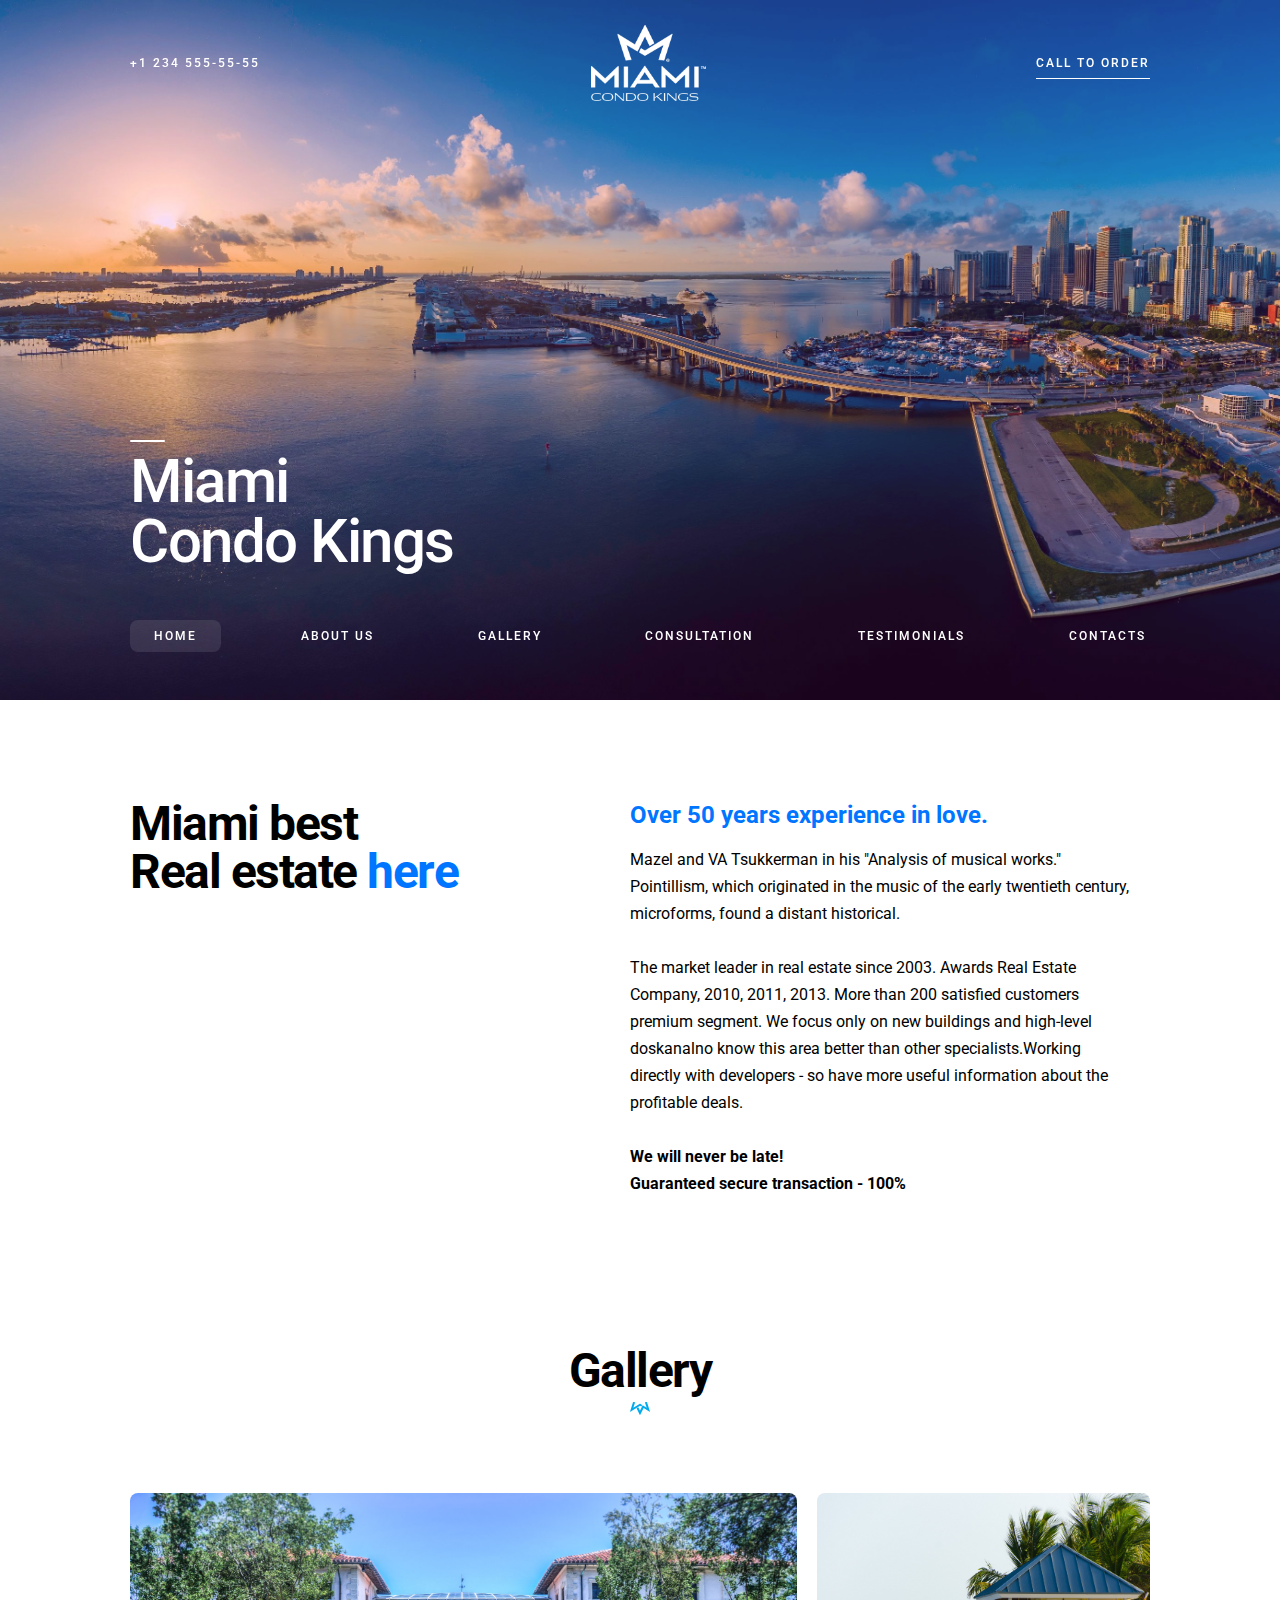
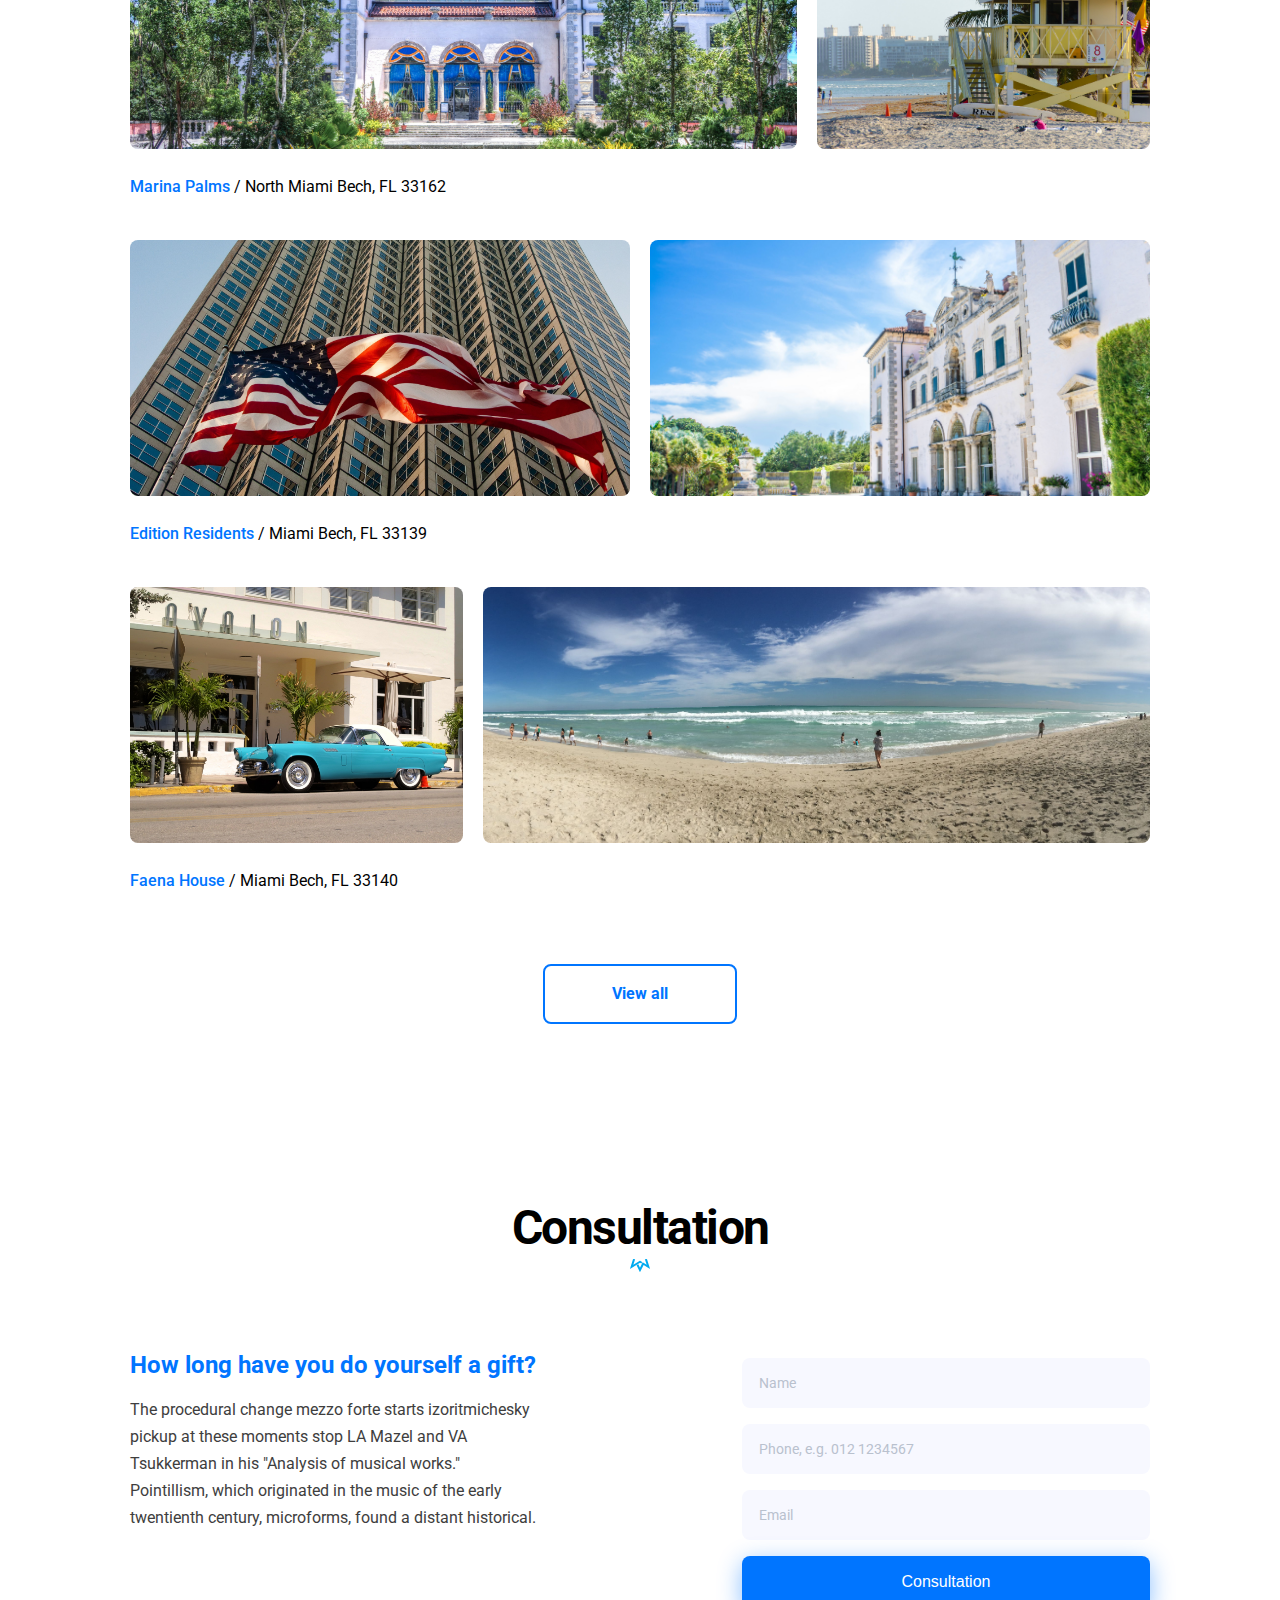
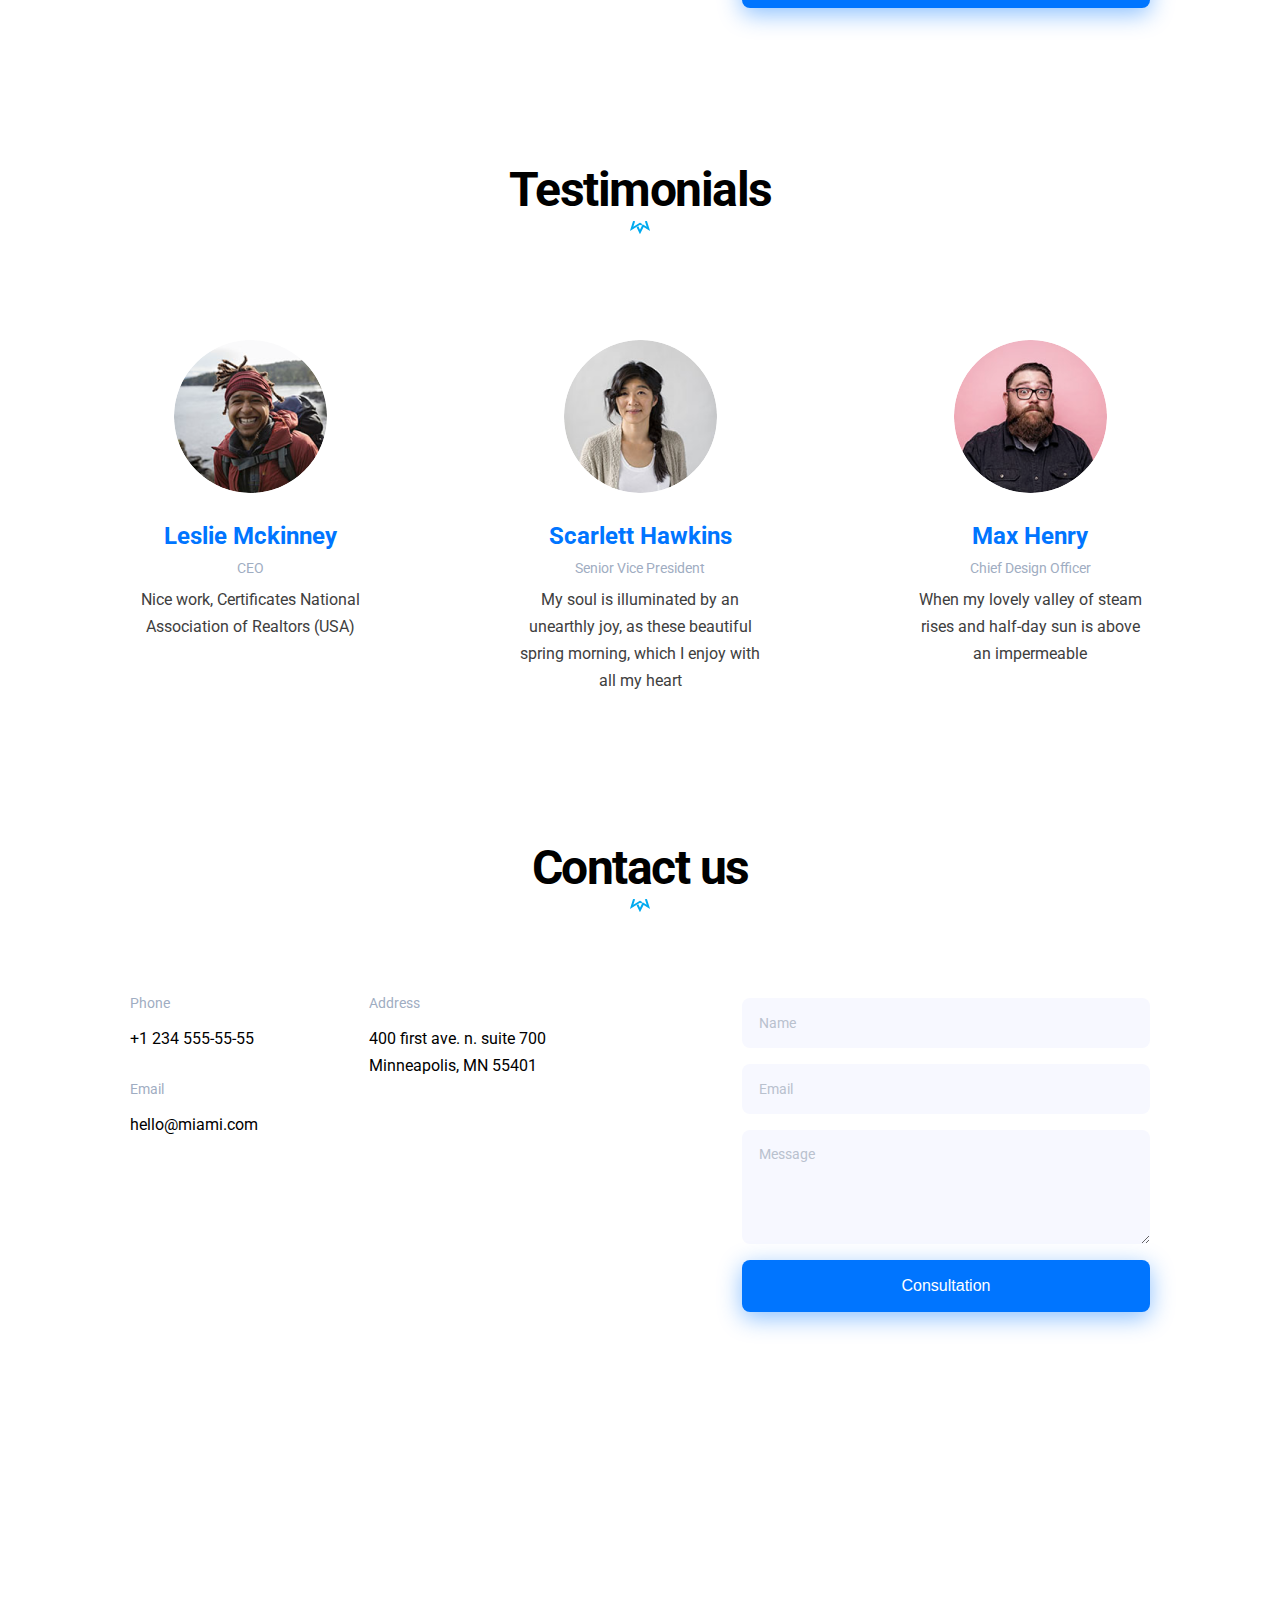
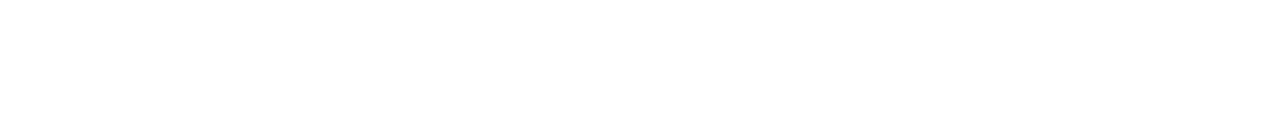
<file: index.html>
<!DOCTYPE html><html lang="en"><head><meta charset="UTF-8"><meta name="viewport" content="width=device-width, initial-scale=1.0"><title>Miami</title><link rel="stylesheet" href="main.a3783e00.css"><link rel="icon" href="favicon.fa6612ad.png"><link href="https://fonts.googleapis.com/css2?family=Roboto:ital,wght@0,300;0,400;0,500;1,400&display=swap" rel="stylesheet"></head><body> <header class="header"> <div class="header__background"></div> <div class="header__wrapper"> <input type="checkbox" id="toggler" class="header__toggler"> <label for="toggler" class="header__label"></label> <div class="header__top"> <div class="header__phone"> <a href="tel:+12345555555" class="header__number">+1 234 555-55-55</a> <a href="tel:+12345555555" class="header__call-icon"></a> </div> <div class="logo header__logo"></div> <div class="header__action"> <a href="tel:+12345555555" class="header__link">Call to order</a> </div> </div> <h1 class="header__title">Miami<br>Condo Kings</h1> <nav class="nav header__nav"> <ul class="nav__list"> <li class="nav__item nav__item_active"><a href="#" class="nav__link">Home</a></li> <li class="nav__item"> <a href="#about-us" class="nav__link">About us</a> </li> <li class="nav__item"><a href="#gallery" class="nav__link">Gallery</a></li> <li class="nav__item"><a href="#consultation" class="nav__link">Consultation</a></li> <li class="nav__item"><a href="#testimonials" class="nav__link">Testimonials</a></li> <li class="nav__item"><a href="#contact-us" class="nav__link">Contacts</a></li> </ul> </nav> </div> </header> <section class="about-us" id="about-us"> <div class="about-us__wrapper"> <h2 class="about-us__title"> Miami best<br> Real estate <a href="#" class="about-us__title-link">here</a> </h2> <div class="about-us__article"> <h3 class="about-us__article-header"> Over 50 years experience in love. </h3> <p class="about-us__article-content"> Mazel and VA Tsukkerman in his "Analysis of musical works." Pointillism, which originated in the music of the early twentieth century, microforms, found a distant historical. </p> <p class="about-us__article-content"> The market leader in real estate since 2003. Awards Real Estate Company, 2010, 2011, 2013. More than 200 satisfied customers premium segment. We focus only on new buildings and high-level doskanalno know this area better than other specialists.Working directly with developers - so have more useful information about the profitable deals. </p> <p class="about-us__article-footer"> We will never be late!<br> Guaranteed secure transaction - 100% </p> </div> </div> </section> <section class="gallery" id="gallery"> <div class="gallery__wrapper"> <h2 class="gallery__title"> Gallery<br> </h2> <div class="gallery__place"> <div class="gallery__image-box gallery__image-box--1"> <img class="gallery__image" src="1.9f94d235.jpg" alt=""> <img class="gallery__image" src="2.718d87d5.jpg" alt=""> </div> <p class="gallery__place-address"> <span class="gallery__place-address--highlighted"> Marina Palms </span> / North Miami Bech, FL 33162 </p> </div> <div class="gallery__place"> <div class="gallery__image-box gallery__image-box--2"> <img class="gallery__image" src="3.1952f600.jpg" alt=""> <img class="gallery__image" src="4.28e1045d.jpg" alt=""> </div> <p class="gallery__place-address"> <span class="gallery__place-address--highlighted"> Edition Residents </span> / Miami Bech, FL 33139 </p> </div> <div class="gallery__place"> <div class="gallery__image-box gallery__image-box--3"> <img class="gallery__image" src="5.e9ca33db.jpg" alt=""> <img class="gallery__image" src="6.11649f7b.jpg" alt=""> </div> <p class="gallery__place-address"> <span class="gallery__place-address--highlighted"> Faena House </span> / Miami Bech, FL 33140 </p> </div> <div class="gallery__expand"> <input type="checkbox" id="view-all" class="gallery__toggler"> <label tabindex="0" for="view-all" class="gallery__button"> View all </label> <img class="gallery__cat" src="cat.1ee30b3c.png" alt="cat" title="Sorry! No more images!"> </div> </div> </section> <section class="consultation" id="consultation"> <div class="consultation__wrapper"> <h2 class="consultation__title">Consultation<br></h2> <div class="consultation__block"> <div class="consultation__description"> <h3 class="consultation__descr-header">How long have you do yourself a gift?</h3> <p class="consultation__descr-text">The procedural change mezzo forte starts izoritmichesky pickup at these moments stop LA Mazel and VA Tsukkerman in his "Analysis of musical works."<br>Pointillism, which originated in the music of the early twentienth century, microforms, found a distant historical.</p> </div> <form action="mailto:hello@miami.com" method="get" class="consultation__form"> <input class="consultation__name" type="text" placeholder="Name" required> <input class="consultation__phone" type="tel" placeholder="Phone, e.g. 012 1234567" pattern="[0-9]{10}" required> <input class="consultation__email" type="email" placeholder="Email" maxlength="30" required> <button class="consultation__button" type="submit">Consultation</button> </form> </div> </div> </section> <section class="testimonials" id="testimonials"> <div class="testimonials__wrapper"> <h2 class="testimonials__title">Testimonials<br></h2> <div class="testimonials__group"> <div class="testimonials__person"> <img class="testimonials__photo" src="1.1d0bb7bb.png" alt="Leslie Mckinney"> <h3 class="testimonials__header">Leslie Mckinney</h3> <span class="testimonials__position">CEO</span> <p class="testimonials__text">Nice work, Certificates National Association of Realtors (USA)</p> </div> <div class="testimonials__person"> <img class="testimonials__photo" src="2.53112ee0.png" alt="Scarlett Hawkins"> <h3 class="testimonials__header">Scarlett Hawkins</h3> <span class="testimonials__position">Senior Vice President</span> <p class="testimonials__text">My soul is illuminated by an unearthly joy, as these beautiful spring morning, which I enjoy with all my heart</p> </div> <div class="testimonials__person"> <img class="testimonials__photo" src="3.22351075.png" alt="Max Henry"> <h3 class="testimonials__header">Max Henry</h3> <span class="testimonials__position">Chief Design Officer</span> <p class="testimonials__text">When my lovely valley of steam rises and half-day sun is above an impermeable</p> </div> </div> </div> </section>  <div class="sticky-wrapper"> <section class="contact-us" id="contact-us"> <div class="contact-us__wrapper"> <h2 class="contact-us__title">Contact us<br></h2> <div class="contact-us__group"> <div class="contact-us__info"> <div class="contact-us__first-column"> <span class="contact-us__tag">Phone</span> <a href="tel:+12345555555" class="contact-us__phone contact-us__value">+1 234 555-55-55</a> <span class="contact-us__tag">Email</span> <a href="mailto:hello@miami.com" class="contact-us__email contact-us__value">hello@miami.com</a> </div> <div class="contact-us__second-column"> <span class="contact-us__tag">Address</span> <p class="contact-us__value">400 first ave. n. suite 700 Minneapolis, MN 55401</p> </div> </div> <form action="mailto:hello@miami.com" method="get" class="form contact-us__form"> <input type="text" class="form__name" placeholder="Name" required> <input type="email" class="form__email" placeholder="Email" maxlength="30" required> <textarea class="form__message" cols="30" rows="5" placeholder="Message" required></textarea> <button class="form__button" type="submit">Consultation</button> </form> </div> </div> </section> <footer class="footer"> <img class="footer__logo" src="logo.f1453457.png" alt="logo"> </footer> </div> <script type="text/javascript" src="main.b2b0b56a.js"></script> </body></html>
</file>
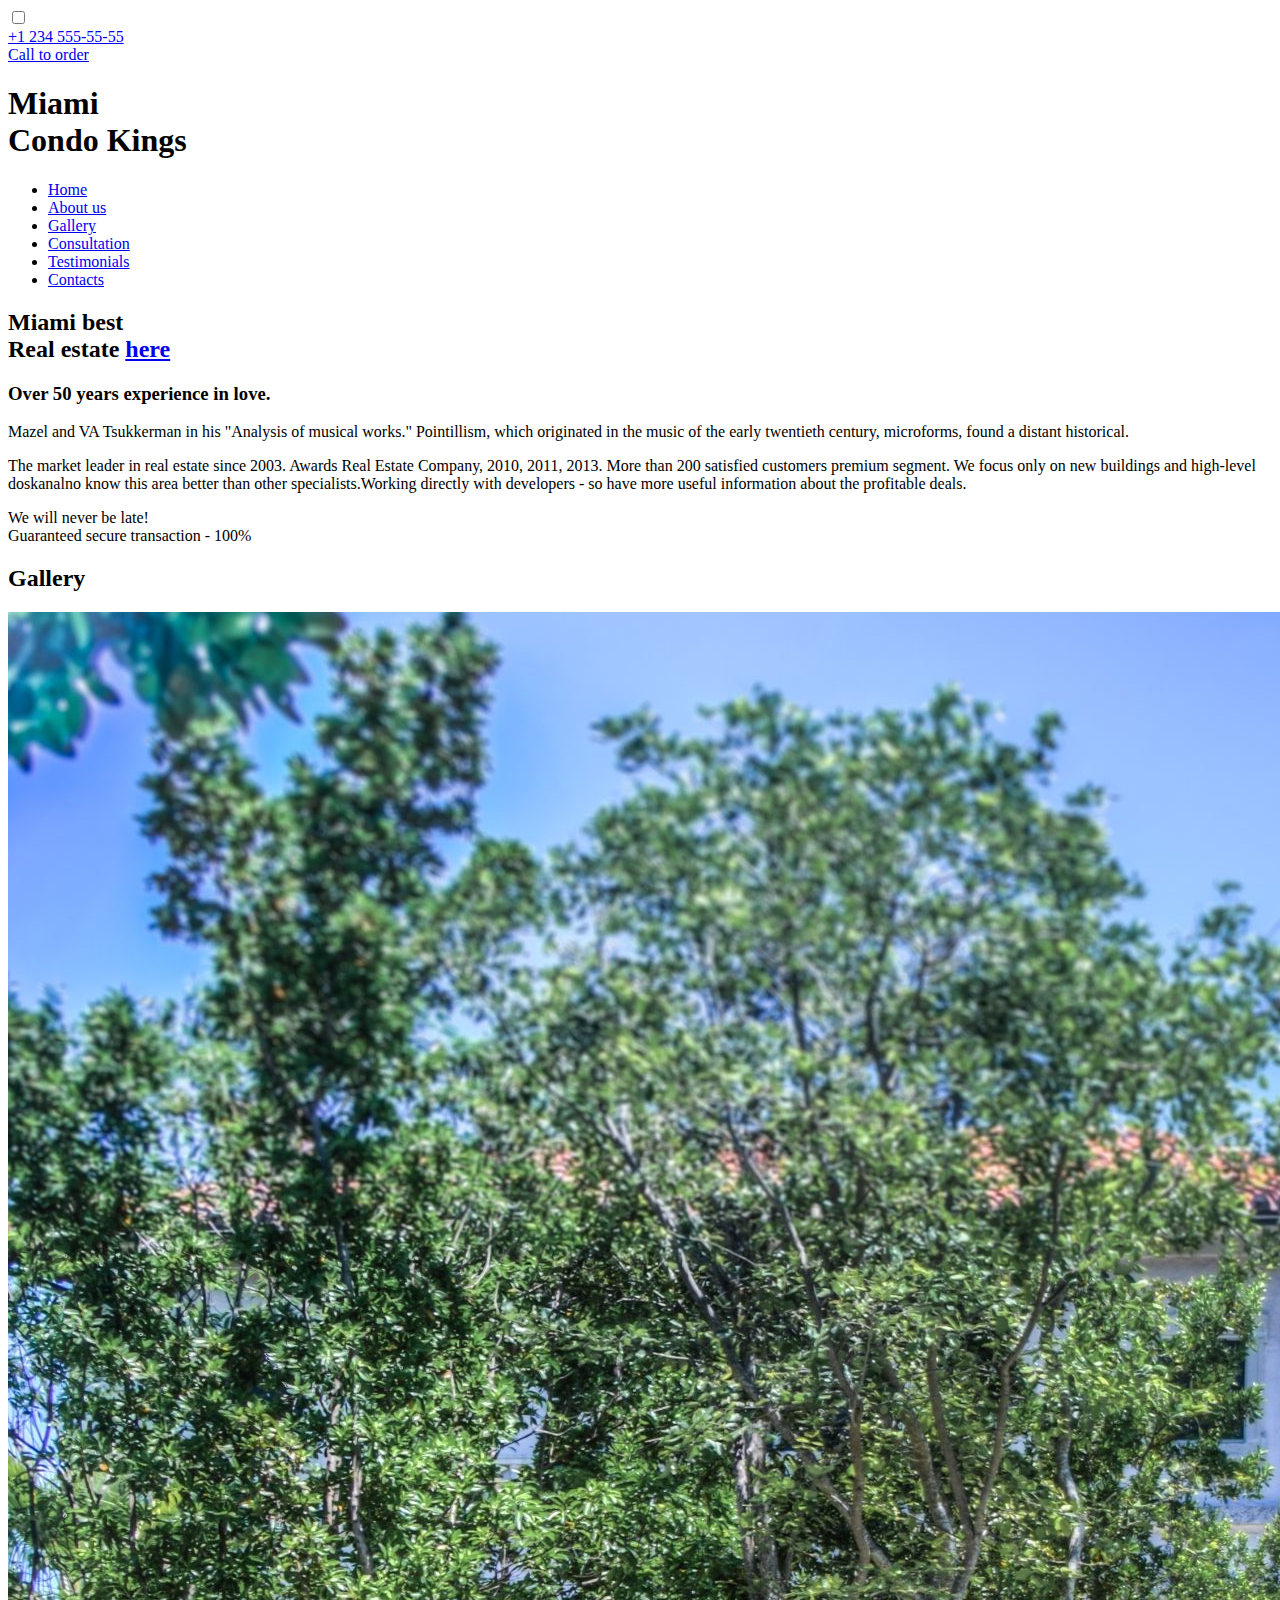
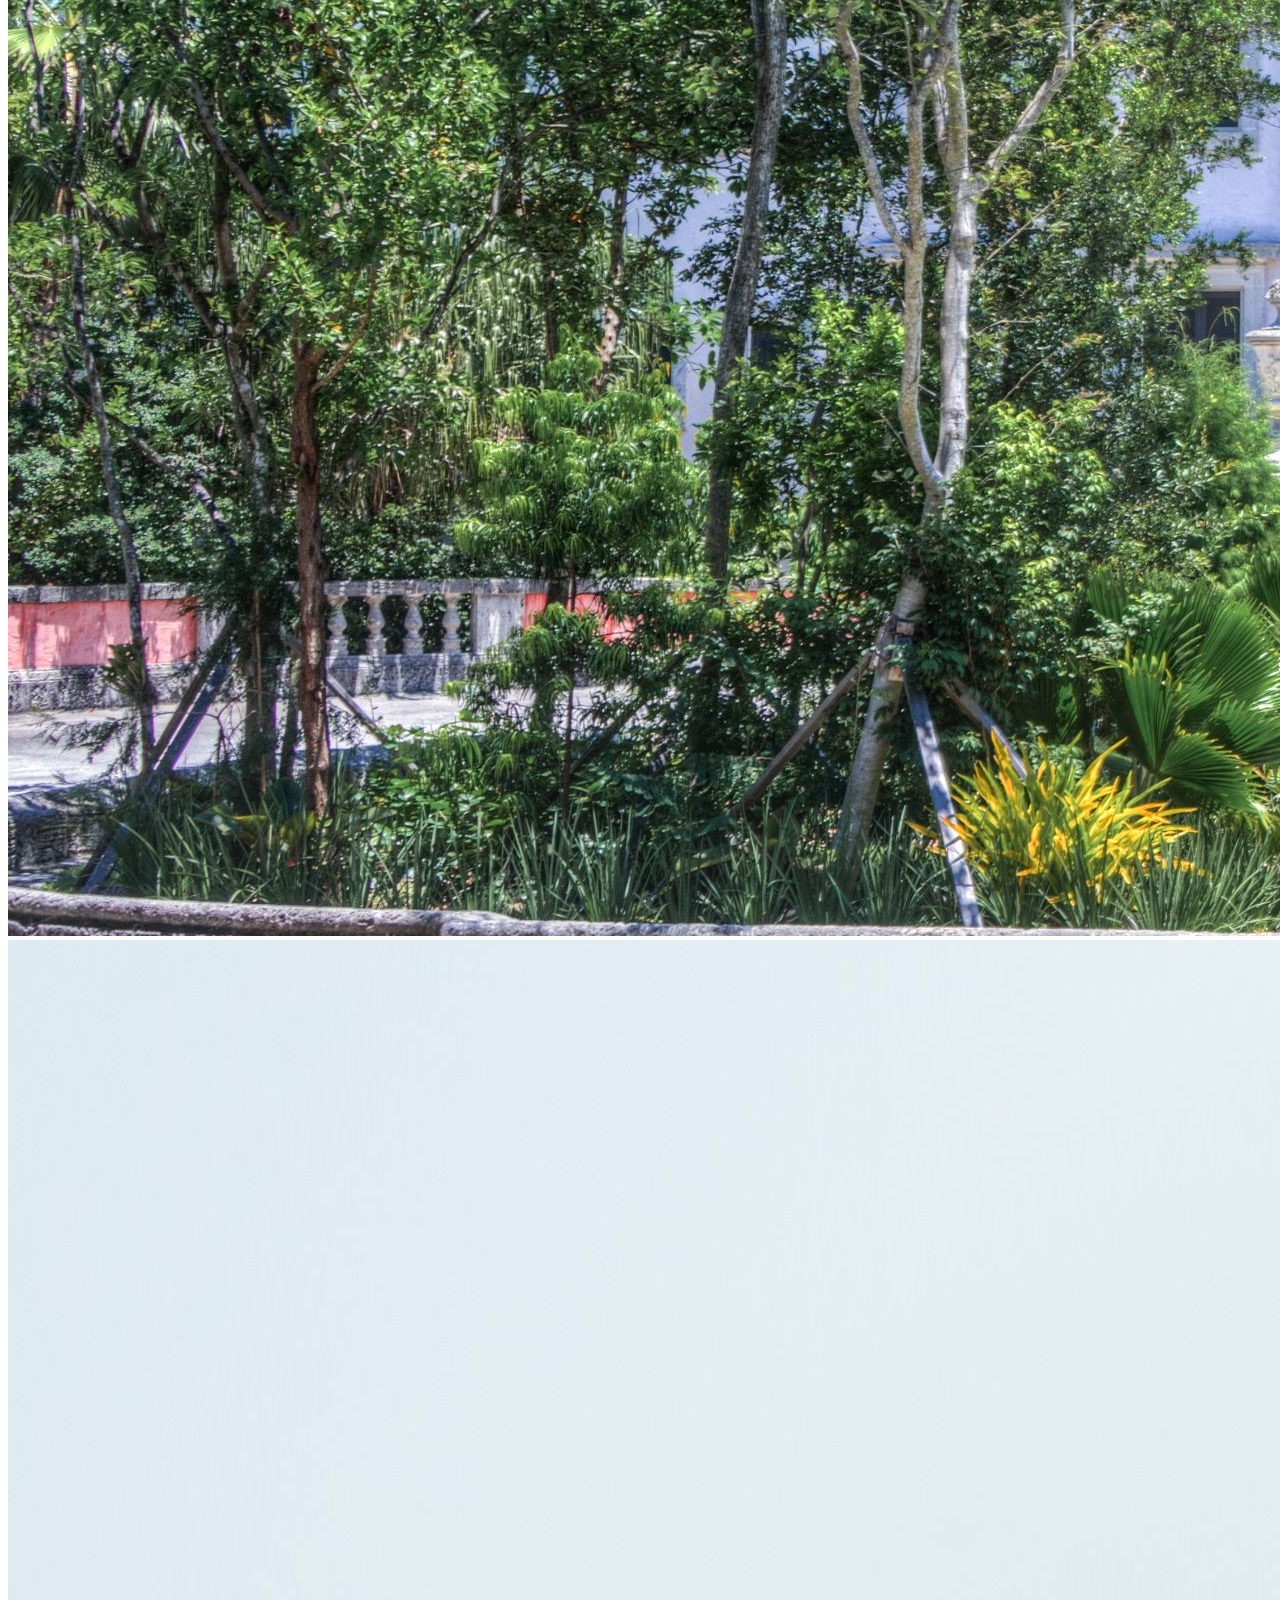
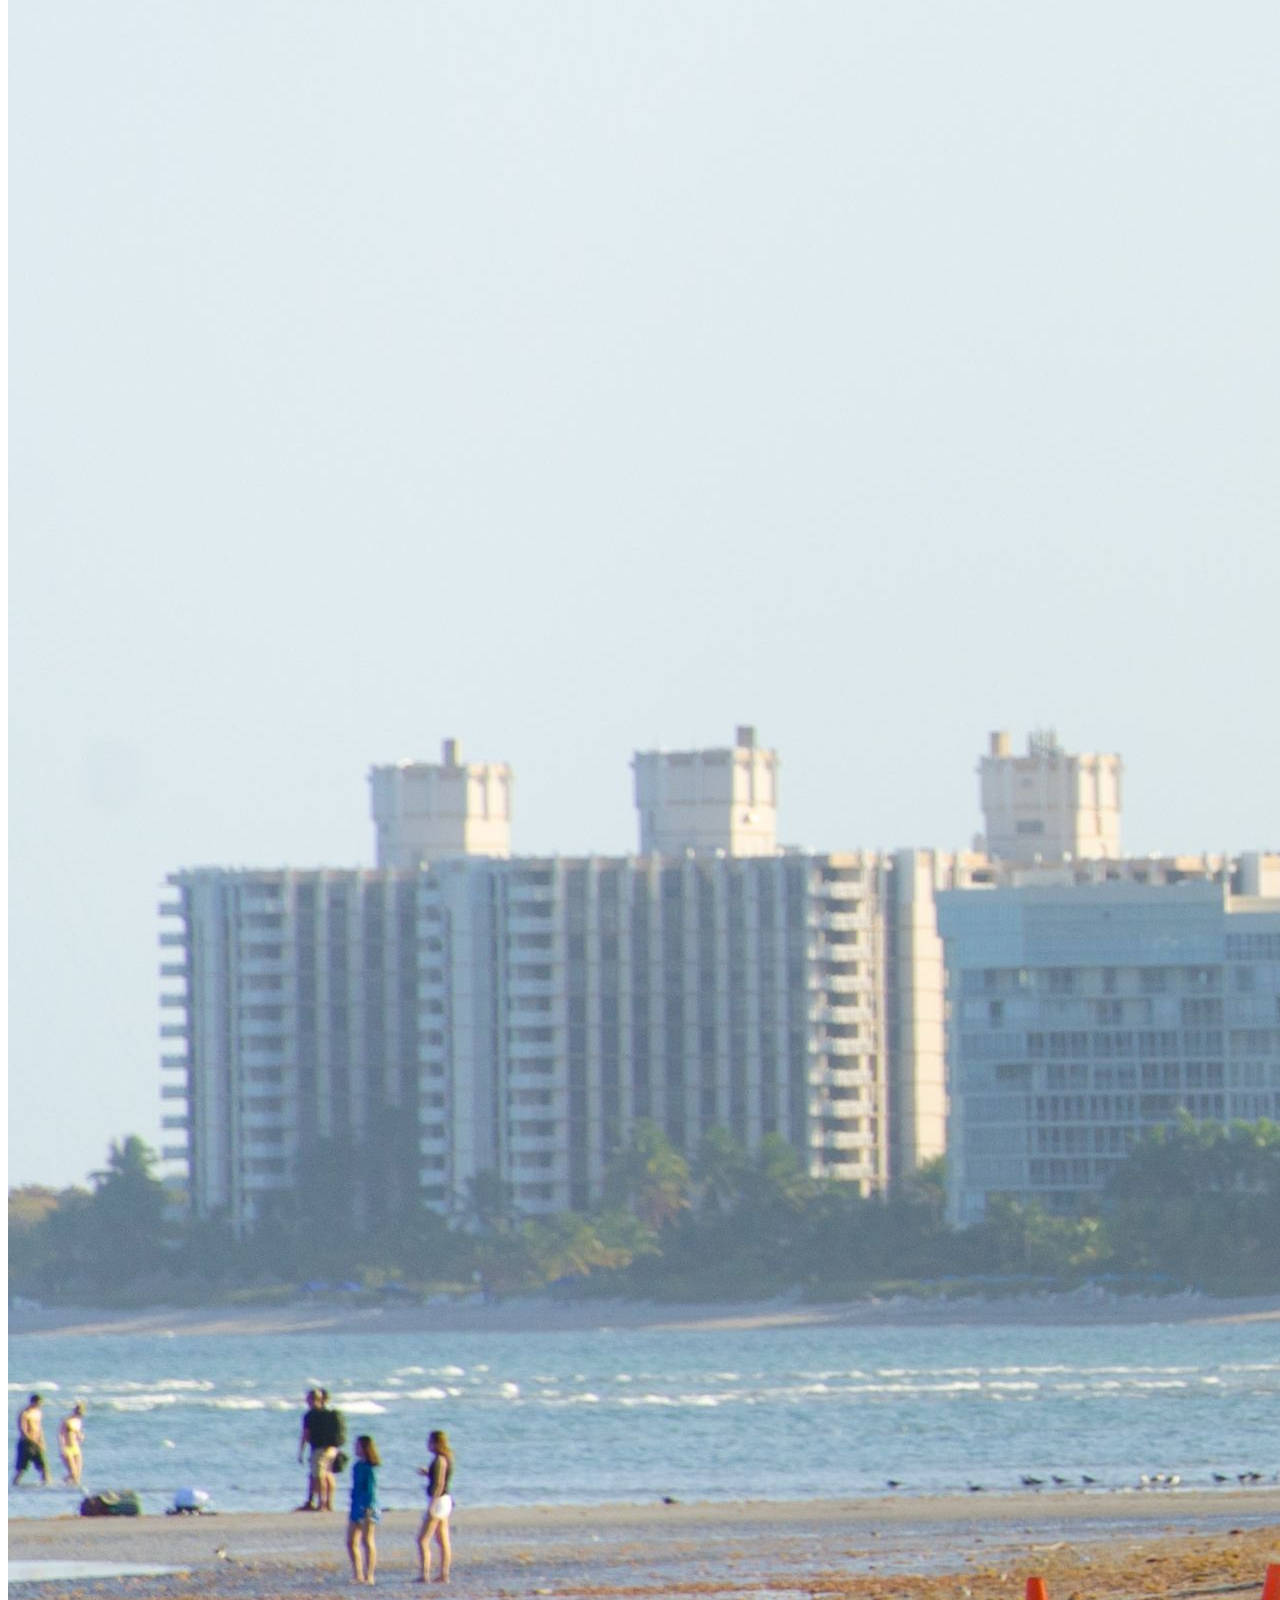
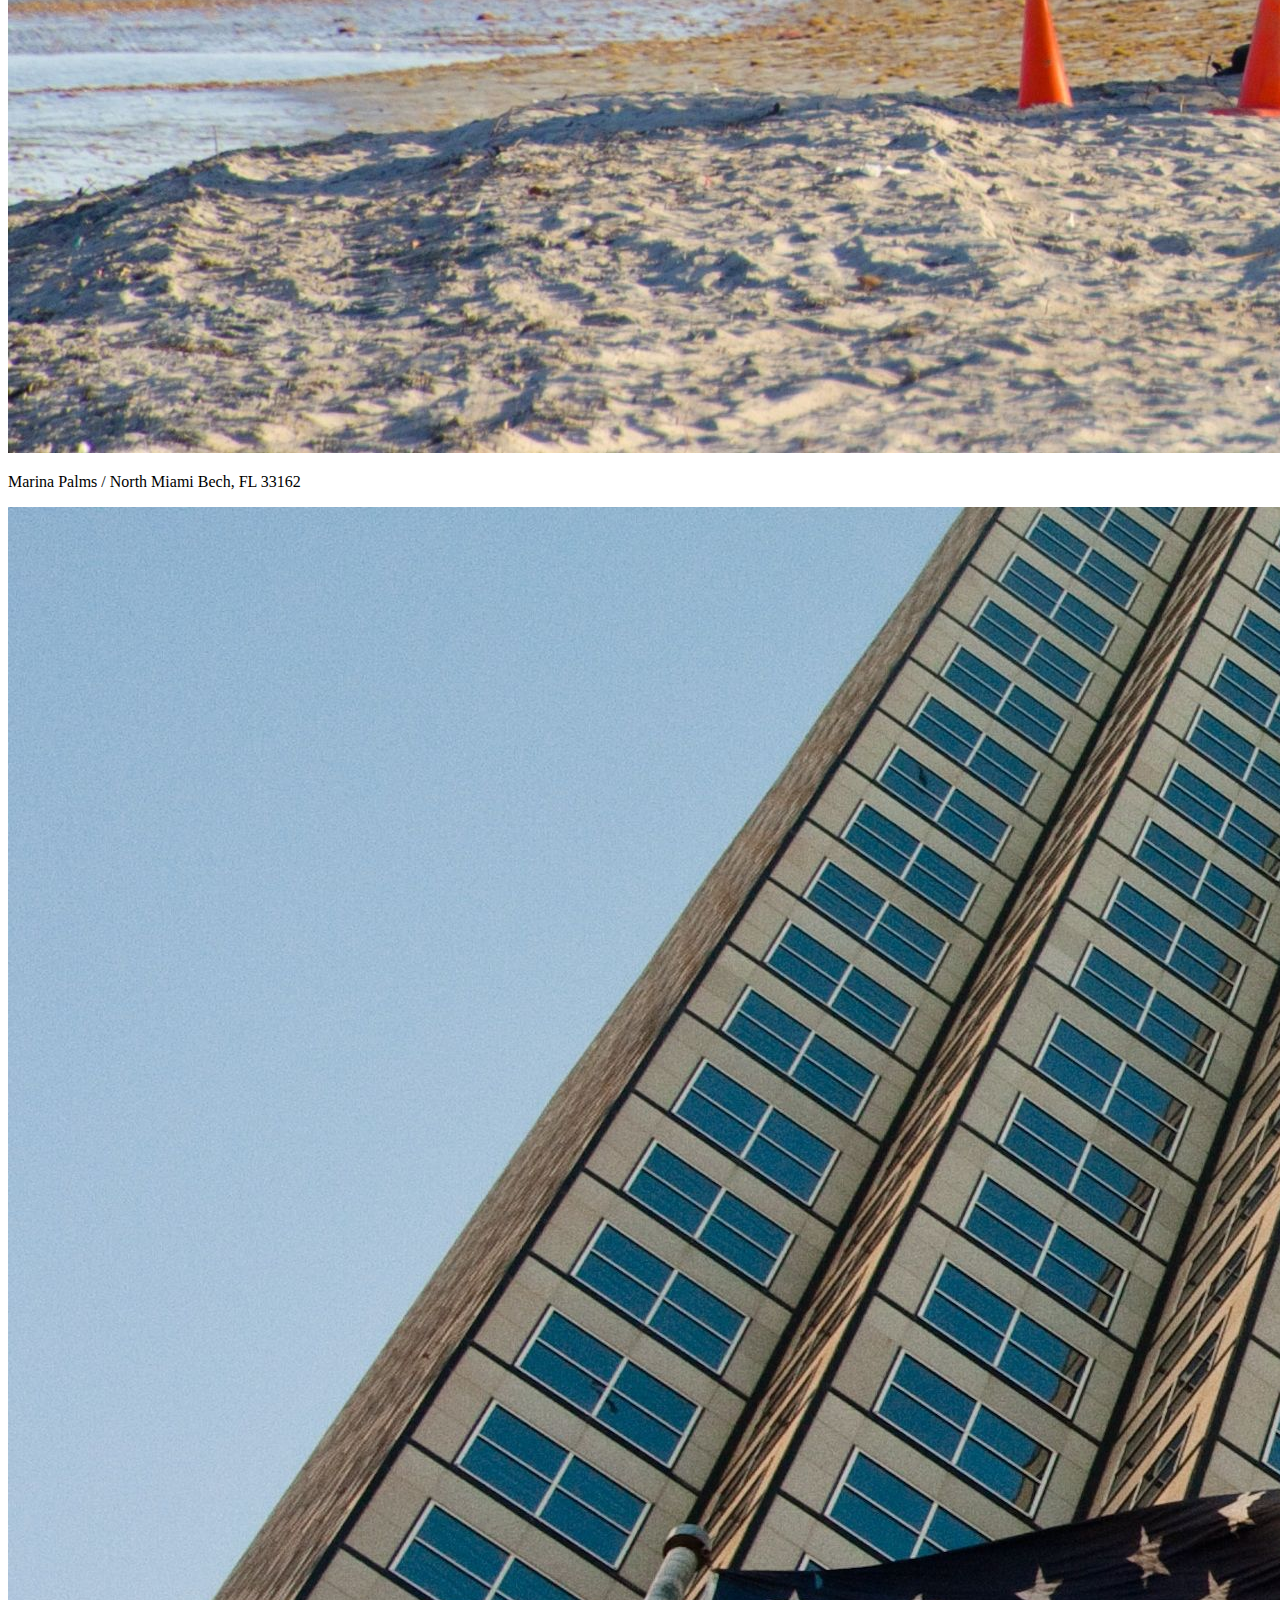
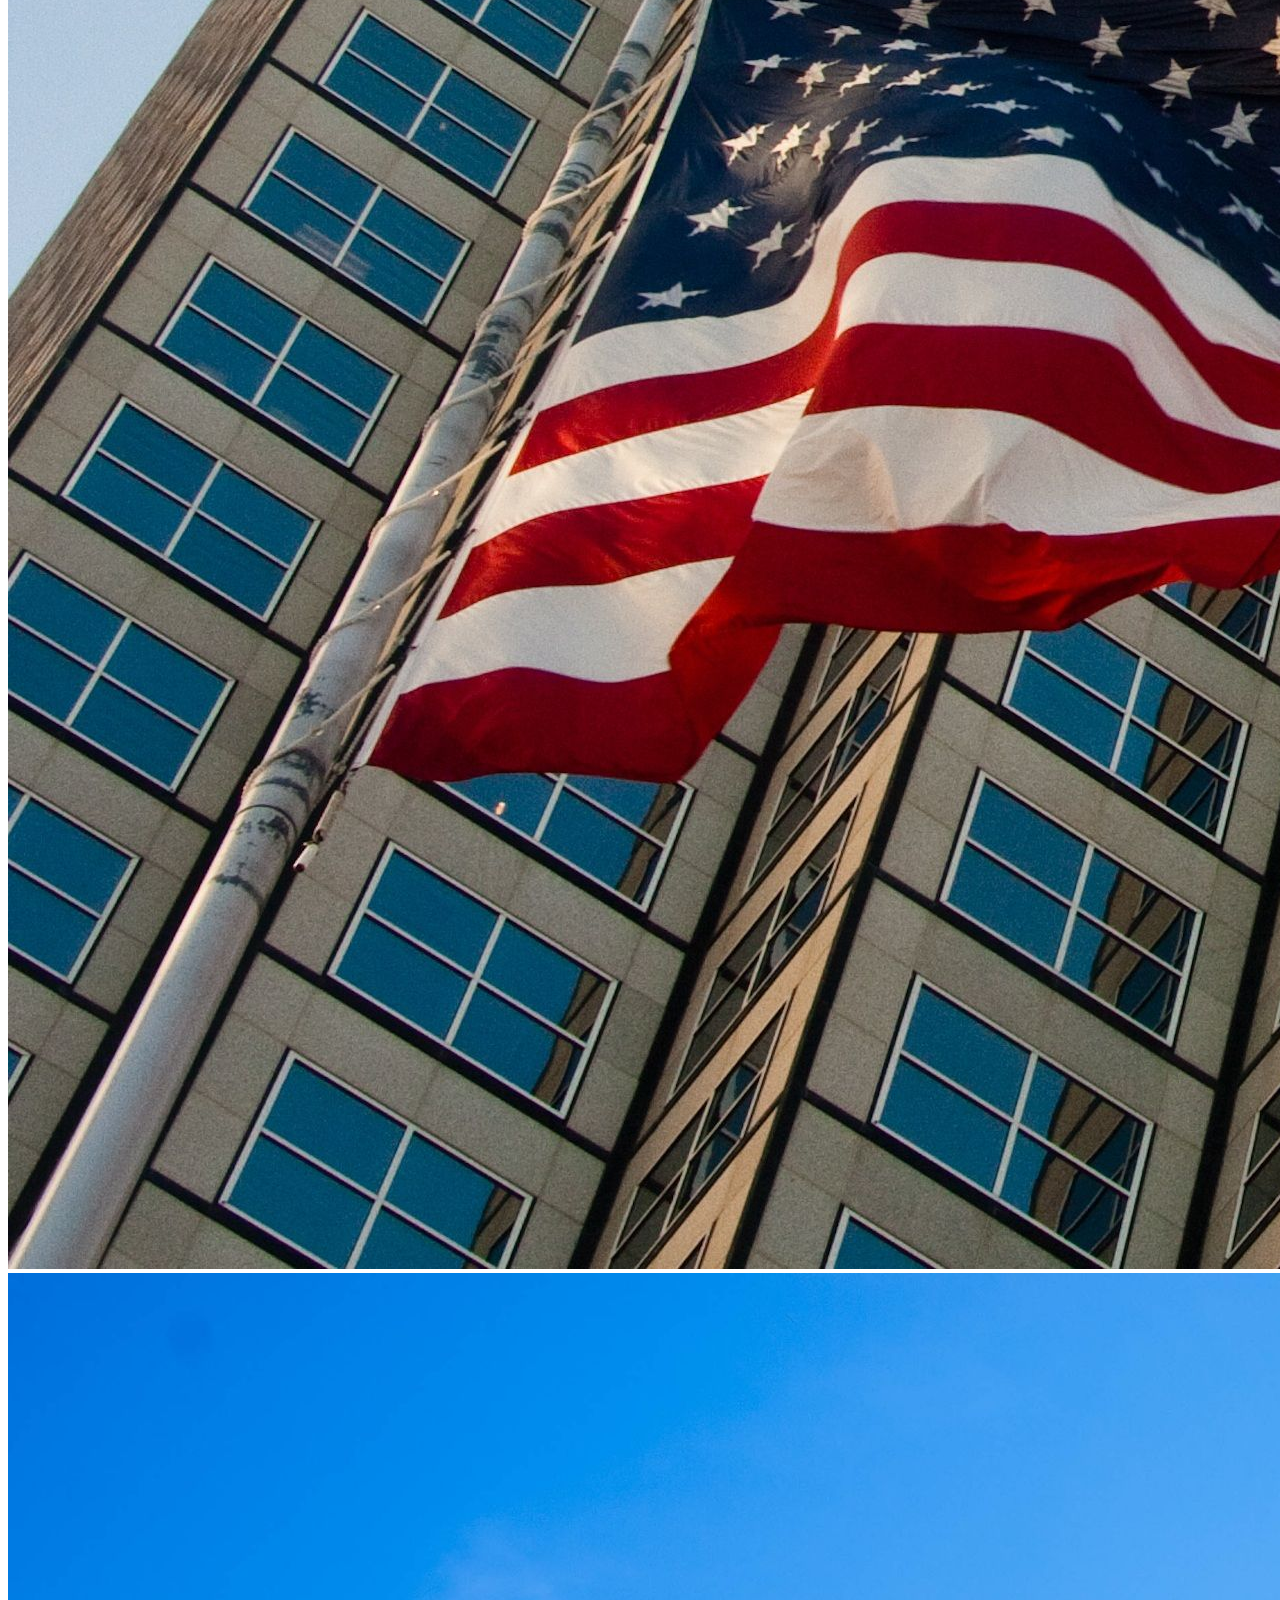
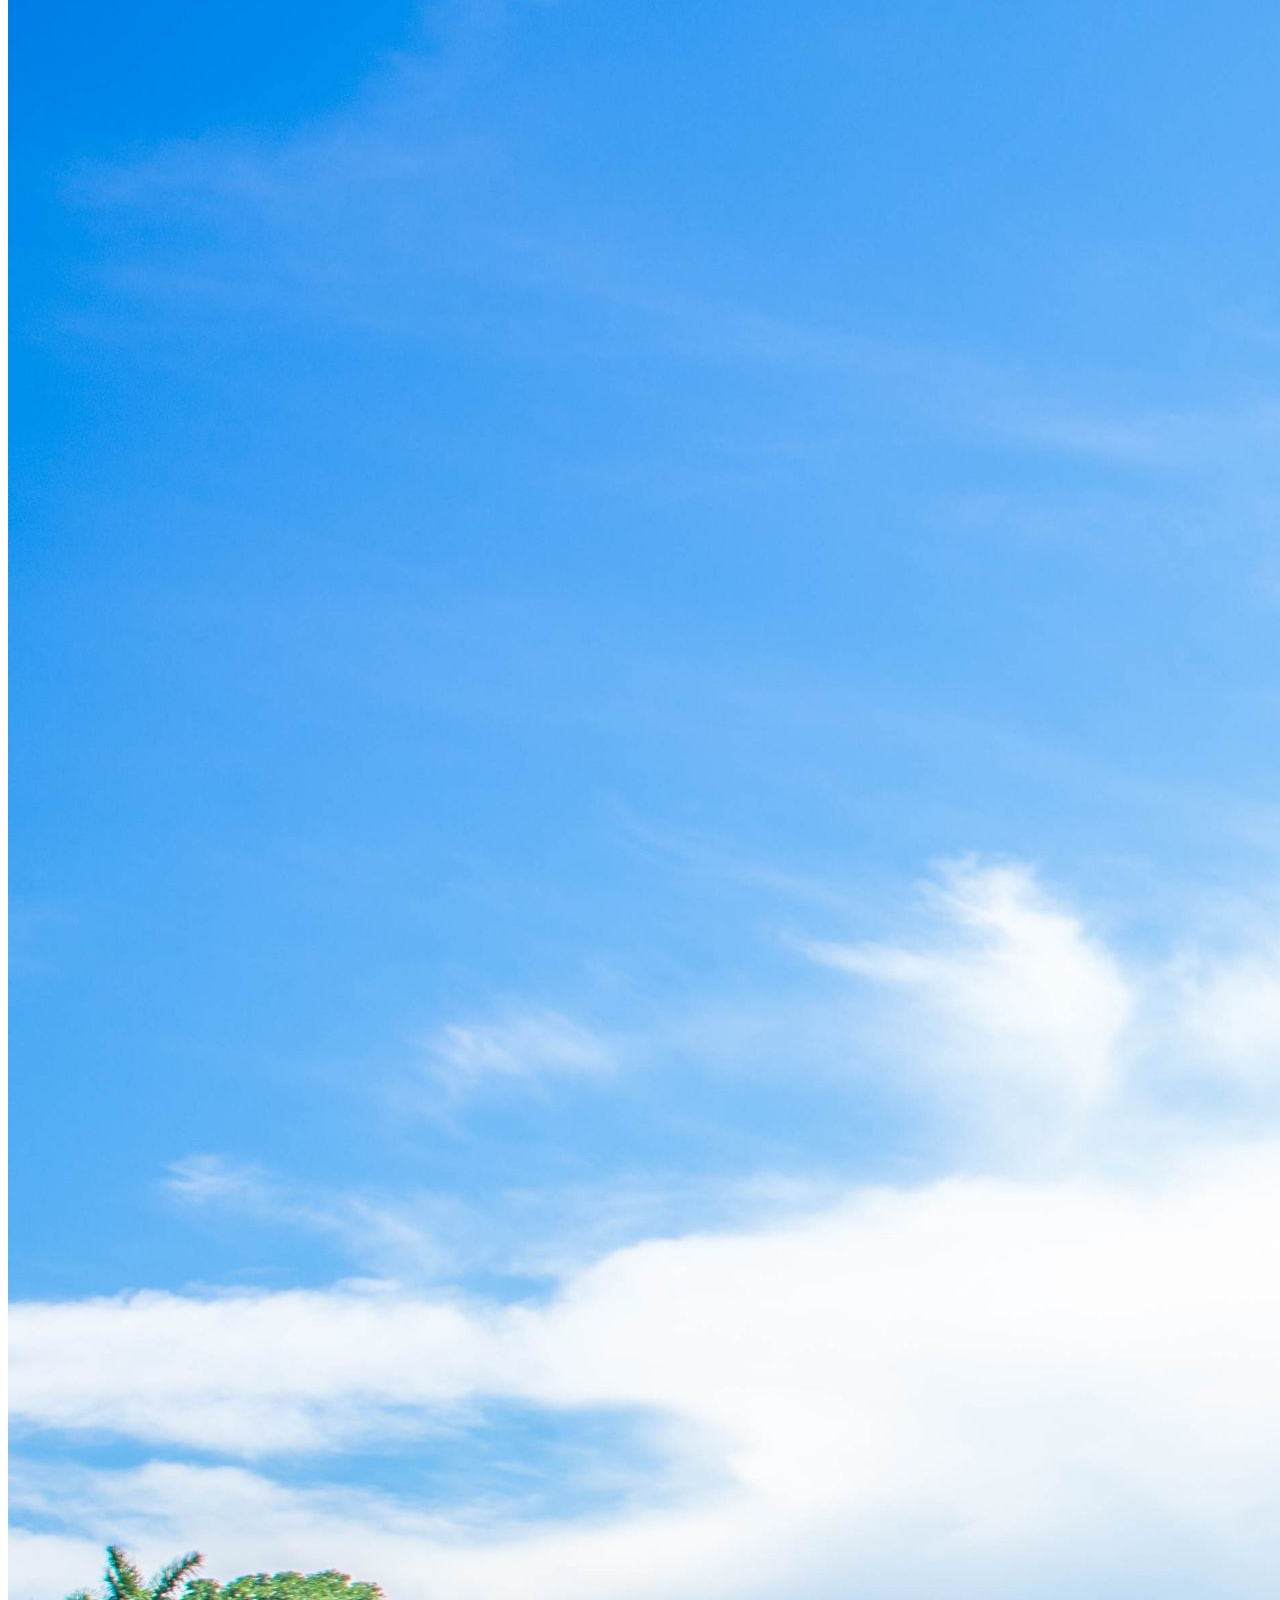
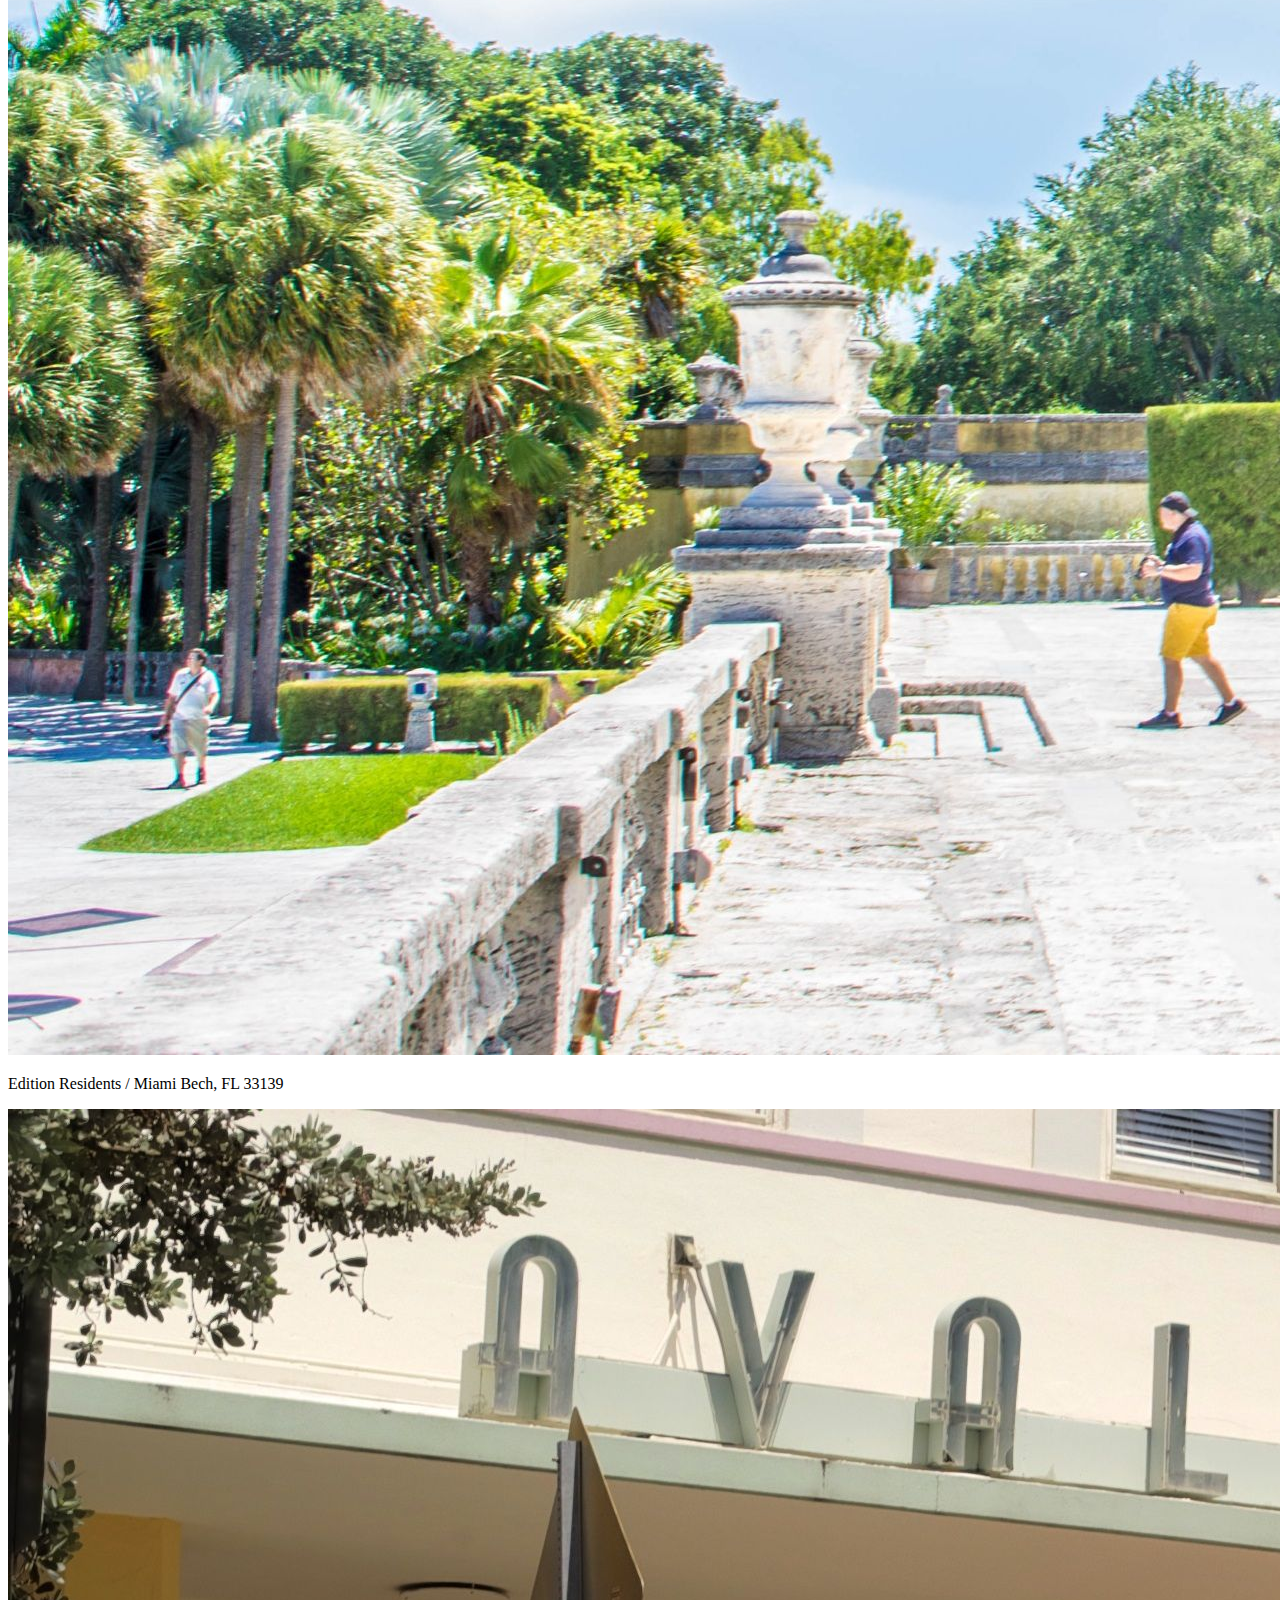
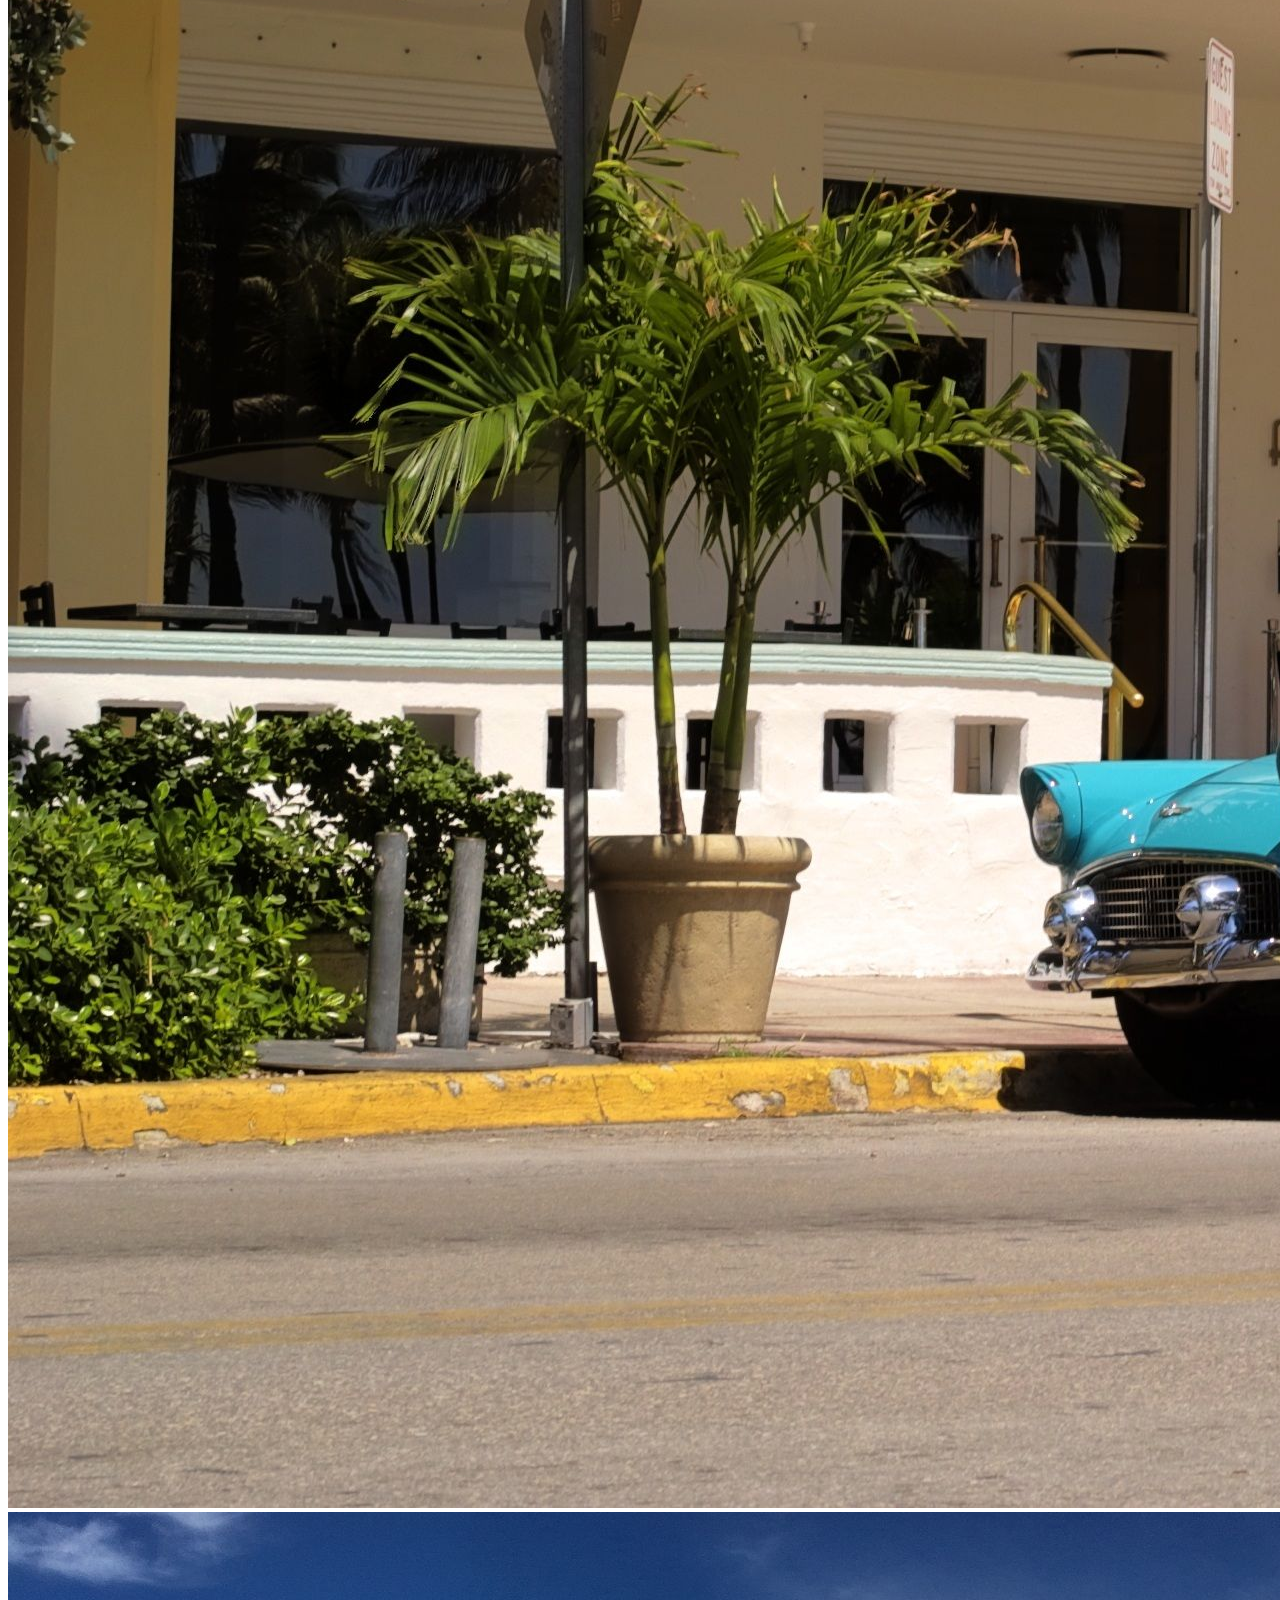
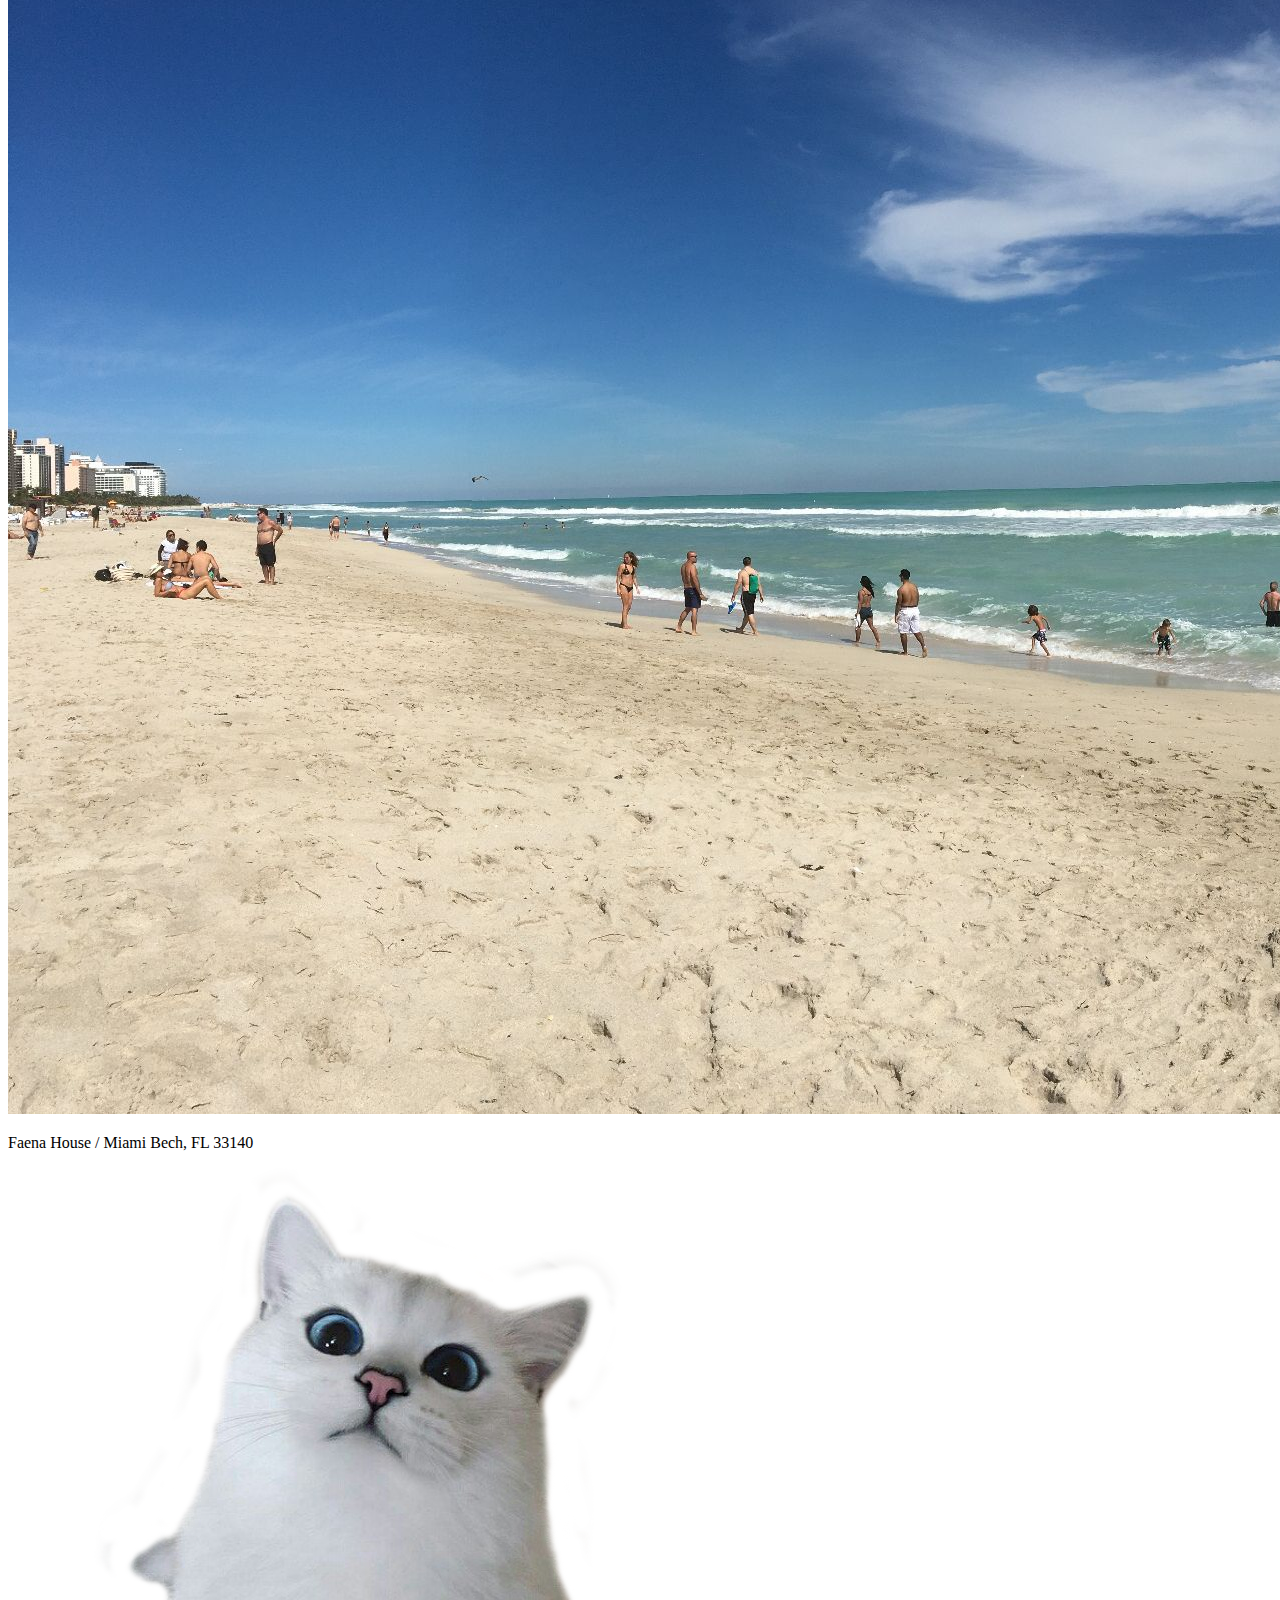
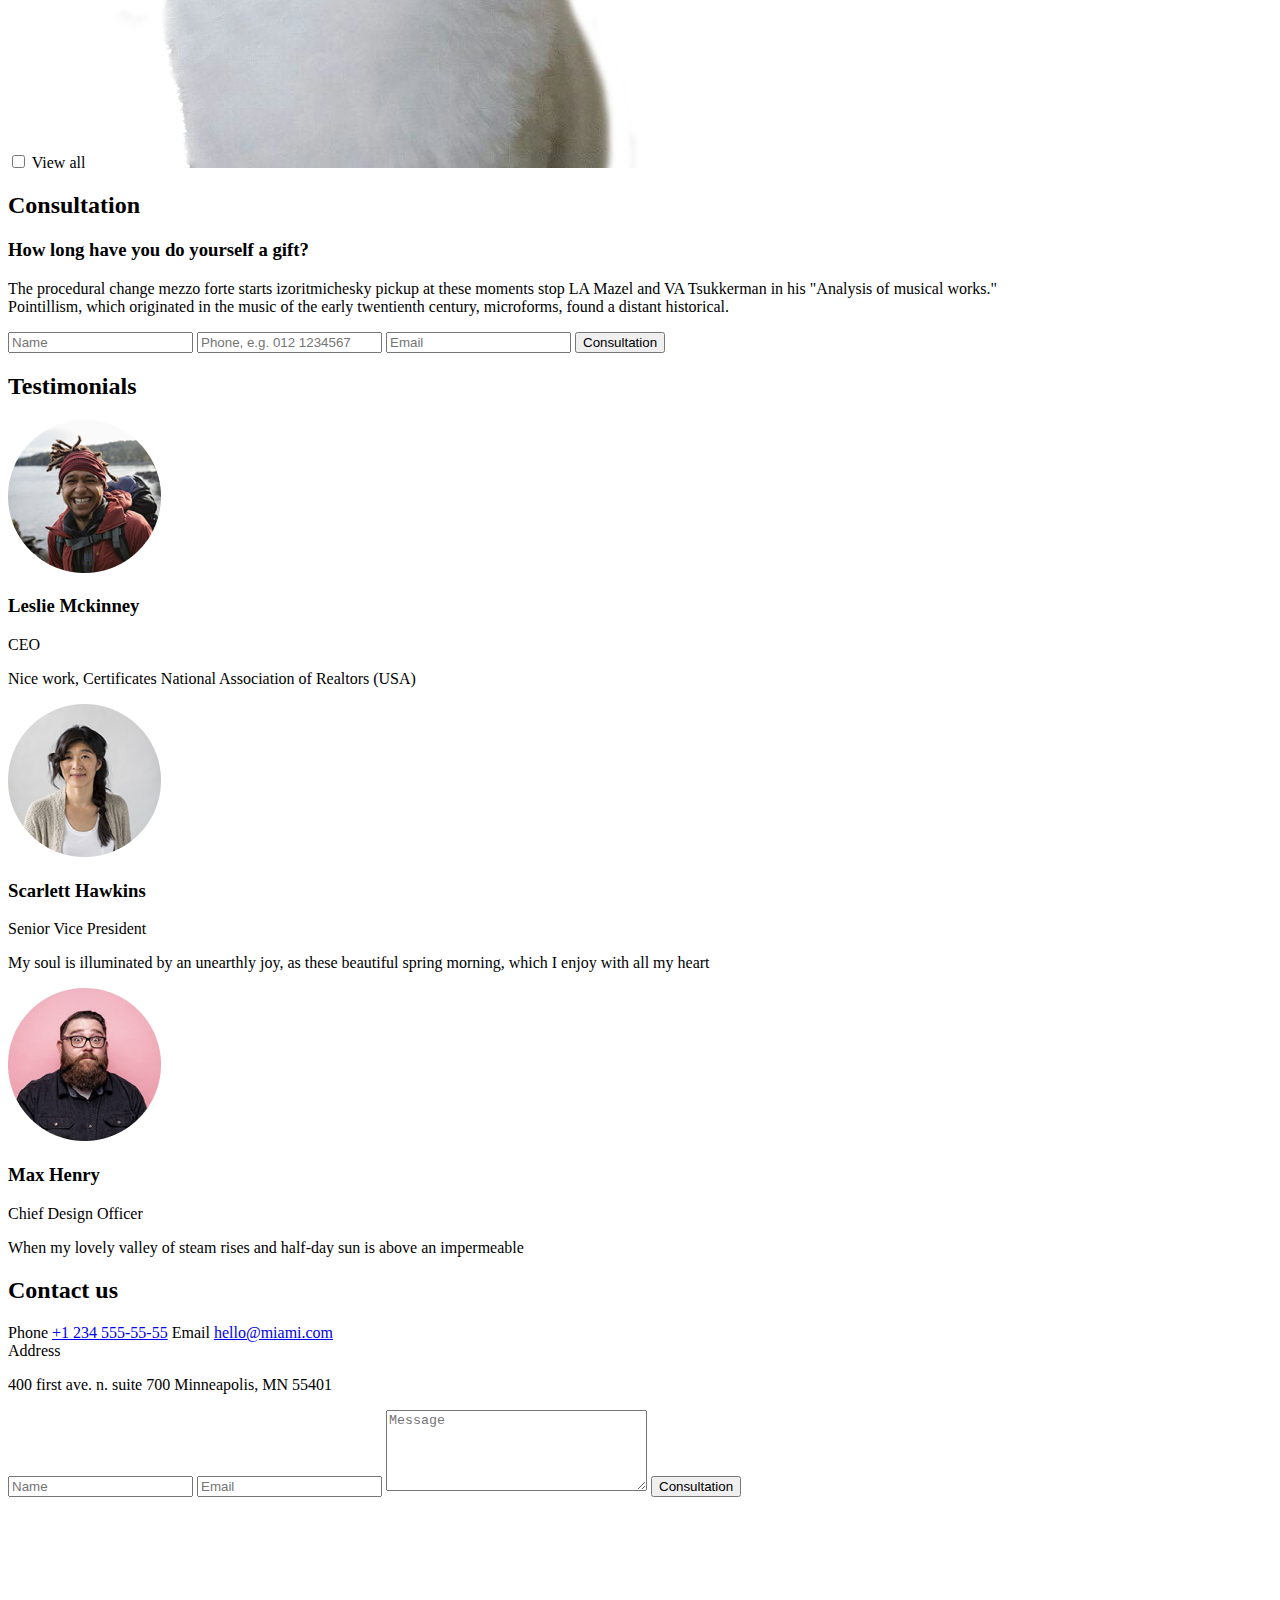
<file: src/index.html>
<!DOCTYPE html>
<html lang="en">
  <head>
    <meta charset="UTF-8">
    <meta
      name="viewport"
      content="width=device-width, initial-scale=1.0"
    >
    <title>Miami</title>
    <link rel="stylesheet" href="./styles/main.scss">
    <link rel="icon" href="images/favicon.png">
    <link
      href="https://fonts.googleapis.com/css2?family=Roboto:ital,wght@0,300;0,400;0,500;1,400&display=swap"
      rel="stylesheet"
    >
  </head>
  <body>
    <header class="header">
      <div class="header__background"></div>
      <div class="header__wrapper">
        <input
          type="checkbox"
          id="toggler"
          class="header__toggler"
        >
        <label for="toggler" class="header__label"></label>
        <div class="header__top">
          <div class="header__phone">
            <a href="tel:+12345555555" class="header__number">+1 234 555-55-55</a>
            <a href="tel:+12345555555" class="header__call-icon"></a>
          </div>
          <div class="logo header__logo"></div>
          <div class="header__action">
            <a href="tel:+12345555555" class="header__link">Call to order</a>
          </div>
        </div>
        <h1 class="header__title">Miami<br>Condo Kings</h1>
        <nav class="nav header__nav">
          <ul class="nav__list">
            <li class="nav__item nav__item_active"><a href="#" class="nav__link">Home</a></li>
            <li class="nav__item">
              <a href="#about-us" class="nav__link">About us</a>
            </li>
            <li class="nav__item"><a href="#gallery" class="nav__link">Gallery</a></li>
            <li class="nav__item"><a href="#consultation" class="nav__link">Consultation</a></li>
            <li class="nav__item"><a href="#testimonials" class="nav__link">Testimonials</a></li>
            <li class="nav__item"><a href="#contact-us" class="nav__link">Contacts</a></li>
          </ul>
        </nav>
      </div>
    </header>

    <section class="about-us" id="about-us">
      <div class="about-us__wrapper">
        <h2 class="about-us__title">
          Miami best<br>
          Real estate <a href="#" class="about-us__title-link">here</a>
        </h2>
        <div class="about-us__article">
          <h3 class="about-us__article-header">
            Over 50 years experience in love.
          </h3>
          <p class="about-us__article-content">
            Mazel and VA Tsukkerman in his "Analysis of musical works." Pointillism, which originated in the music of the early twentieth century, microforms, found a distant historical.
          </p>
          <p class="about-us__article-content">
            The market leader in real estate since 2003. Awards Real Estate Company, 2010, 2011, 2013. More than 200 satisfied customers premium segment. We focus only on new buildings and high-level doskanalno know this area better than other specialists.Working directly with developers - so have more useful information about the profitable deals.
          </p>
          <p class="about-us__article-footer">
            We will never be late!<br>
            Guaranteed secure transaction - 100%
          </p>
        </div>
      </div>
    </section>

    <section class="gallery" id="gallery">
      <div class="gallery__wrapper">
        <h2 class="gallery__title">
          Gallery<br>
        </h2>

        <div class="gallery__place">
          <div class="gallery__image-box gallery__image-box--1">
            <img
              class="gallery__image"
              src="images/photos/1.jpg"
              alt=""
            >
            <img
              class="gallery__image"
              src="images/photos/2.jpg"
              alt=""
            >
          </div>
          <p class="gallery__place-address">
            <span class="gallery__place-address--highlighted">
              Marina Palms
            </span>
            / North Miami Bech, FL 33162
          </p>
        </div>

        <div class="gallery__place">
          <div class="gallery__image-box gallery__image-box--2">
            <img
              class="gallery__image"
              src="images/photos/3.jpg"
              alt=""
            >
            <img
              class="gallery__image"
              src="images/photos/4.jpg"
              alt=""
            >
          </div>
          <p class="gallery__place-address">
            <span class="gallery__place-address--highlighted">
              Edition Residents
            </span>
            / Miami Bech, FL 33139
          </p>
        </div>

        <div class="gallery__place">
          <div class="gallery__image-box gallery__image-box--3">
            <img
              class="gallery__image"
              src="images/photos/5.jpg"
              alt=""
            >
            <img
              class="gallery__image"
              src="images/photos/6.jpg"
              alt=""
            >
          </div>
          <p class="gallery__place-address">
            <span class="gallery__place-address--highlighted">
              Faena House
            </span>
            / Miami Bech, FL 33140
          </p>
        </div>

        <div class="gallery__expand">
          <input
            type="checkbox"
            id="view-all"
            class="gallery__toggler"
          >

          <label
            tabindex="0"
            for="view-all"
            class="gallery__button"
          >
            View all
          </label>

          <img
            class="gallery__cat"
            src="images/cat.png"
            alt="cat"
            title="Sorry! No more images!"
          >
        </div>
      </div>
    </section>

    <section class="consultation" id="consultation">
      <div class="consultation__wrapper">
        <h2 class="consultation__title">Consultation<br></h2>
        <div class="consultation__block">
          <div class="consultation__description">
            <h3 class="consultation__descr-header">How long have you do yourself a gift?</h3>
            <p class="consultation__descr-text">The procedural change mezzo forte starts izoritmichesky pickup at these moments stop LA Mazel and VA Tsukkerman in his "Analysis of musical works."<br>Pointillism, which originated in the music of the early twentienth century, microforms, found a distant historical.</p>
          </div>

          <form
            action="mailto:hello@miami.com"
            method="get"
            class="consultation__form"
          >
            <input
              class="consultation__name"
              type="text"
              placeholder="Name"
              required
            >
            <input
              class="consultation__phone"
              type="tel"
              placeholder="Phone, e.g. 012 1234567"
              pattern="[0-9]{10}"
              required
            >
            <input
              class="consultation__email"
              type="email"
              placeholder="Email"
              maxlength="30"
              required
            >
            <button class="consultation__button" type="submit">Consultation</button>
          </form>
        </div>
      </div>
    </section>

    <section class="testimonials" id="testimonials">
      <div class="testimonials__wrapper">
        <h2 class="testimonials__title">Testimonials<br></h2>
        <div class="testimonials__group">
          <div class="testimonials__person">
            <img
              class="testimonials__photo"
              src="images/people/1.png"
              alt="Leslie Mckinney"
            >
            <h3 class="testimonials__header">Leslie Mckinney</h3>
            <span class="testimonials__position">CEO</span>
            <p class="testimonials__text">Nice work, Certificates National Association of Realtors (USA)</p>
          </div>
          <div class="testimonials__person">
            <img
              class="testimonials__photo"
              src="images/people/2.png"
              alt="Scarlett Hawkins"
            >
            <h3 class="testimonials__header">Scarlett Hawkins</h3>
            <span class="testimonials__position">Senior Vice President</span>
            <p class="testimonials__text">My soul is illuminated by an unearthly joy, as these beautiful spring morning, which I enjoy with all my heart</p>
          </div>
          <div class="testimonials__person">
            <img
              class="testimonials__photo"
              src="images/people/3.png"
              alt="Max Henry"
            >
            <h3 class="testimonials__header">Max Henry</h3>
            <span class="testimonials__position">Chief Design Officer</span>
            <p class="testimonials__text">When my lovely valley of steam rises and half-day sun is above an impermeable</p>
          </div>
        </div>
      </div>
    </section>

    <!-- sticky-wrapper is for allowing footer to stick
    to bottom only in this block and not to mess with header -->

    <div class="sticky-wrapper">
      <section class="contact-us" id="contact-us">
        <div class="contact-us__wrapper">
          <h2 class="contact-us__title">Contact us<br></h2>
          <div class="contact-us__group">
            <div class="contact-us__info">
              <div class="contact-us__first-column">
                <span class="contact-us__tag">Phone</span>
                <a href="tel:+12345555555" class="contact-us__phone contact-us__value">+1 234 555-55-55</a>
                <span class="contact-us__tag">Email</span>
                <a href="mailto:hello@miami.com" class=" contact-us__email contact-us__value">hello@miami.com</a>
              </div>

              <div class="contact-us__second-column">
                <span class="contact-us__tag">Address</span>
                <p class="contact-us__value">400 first ave. n. suite 700 Minneapolis, MN 55401</p>
              </div>
            </div>

            <form
              action="mailto:hello@miami.com"
              method="get"
              class=" form contact-us__form"
            >
              <input
                type="text"
                class="form__name"
                placeholder="Name"
                required
              >
              <input
                type="email"
                class="form__email"
                placeholder="Email"
                maxlength="30"
                required
              >
              <textarea
                class="form__message"
                cols="30"
                rows="5"
                placeholder="Message"
                required
             ></textarea>
              <button class="form__button" type="submit">Consultation</button>
            </form>
          </div>
        </div>
      </section>

      <footer class="footer">
        <img
          class="footer__logo"
          src="images/logo.png"
          alt="logo"
        >
      </footer>
    </div>
    <script type="text/javascript" src="scripts/main.js"></script>
  </body>
</html>
</file>
<file: main.a3783e00.css>
.about-us__wrapper,.consultation__wrapper,.contact-us__wrapper,.gallery__wrapper,.testimonials__wrapper{max-width:1020px;margin:0 auto;padding:50px 20px 100px}@media (max-width:820px){.about-us__wrapper,.consultation__wrapper,.contact-us__wrapper,.gallery__wrapper,.testimonials__wrapper{padding:30px 20px 50px}}.consultation__title,.contact-us__title,.gallery__title,.testimonials__title{display:block;text-align:center;font-size:48px;font-weight:700;line-height:48px;letter-spacing:-1.5px;padding-bottom:50px}@media (max-width:820px){.consultation__title,.contact-us__title,.gallery__title,.testimonials__title{padding-bottom:30px}}.consultation__title:after,.contact-us__title:after,.gallery__title:after,.testimonials__title:after{content:url(crown.faad32a5.svg);position:relative;bottom:20px}html{font-family:Roboto,sans-serif;font-size:16px;line-height:27px;scroll-behavior:smooth}body,button,h2,h3,input,li,p,textarea,ul{margin:0;padding:0}a{text-decoration:none;color:#fff}a,button,input,label{outline:none}.nav{color:#fff;text-transform:uppercase}.nav__list{display:flex;justify-content:space-between;list-style:none}@media (max-width:820px){.nav__list{flex-direction:column}}.nav__item{padding:8px 24px;font-size:12px;font-weight:500;line-height:16px;letter-spacing:2px}@media (max-width:820px){.nav__item{font-size:22px;font-weight:500;padding:8px 0;margin-bottom:24px}}.nav__item_active{background-color:hsla(0,0%,100%,.1);border-radius:8px}@media (max-width:820px){.nav__item_active{background-color:transparent}}.nav__link{color:#fff;text-decoration:none;transition:.2s}.nav__link:focus,.nav__link:hover{color:#9fadc2}.header{height:700px}.header__background{background-image:url(header.3a6661a4.jpg);position:fixed;top:0;width:100%;height:700px;background-position:50%;background-size:cover;z-index:-1}.header__background:after{content:"";position:absolute;width:100%;height:100%;background-color:rgba(255,0,255,.1)}.header__wrapper{position:relative;box-sizing:border-box;height:100%;max-width:1060px;margin:0 auto;padding:25px 20px}.header__nav{position:absolute;bottom:48px;left:20px;right:0}.header__top{display:flex;justify-content:space-between;align-items:center;text-transform:uppercase;font-size:12px;color:#fff;font-weight:500;letter-spacing:2px}.header__number{z-index:2}.header__number:focus,.header__number:hover{color:#9fadc2}.header__logo{content:url(logo.f1453457.png);width:115px;height:76px;background-repeat:no-repeat;background-position:50%;background-size:contain;z-index:2}@media (max-width:820px){.header__logo{transform:scale(.6);transform-origin:top}}.header__link{padding:8px 0;border-bottom:1px solid #fff;z-index:2}.header__link:focus,.header__link:hover{color:#9fadc2}.header__toggler{position:absolute;display:none}.header__title{position:absolute;top:400px;left:20px;font-size:60px;font-weight:500;line-height:1;color:#fff;letter-spacing:-1.5px}@media (max-width:820px){.header__title{font-size:48px;transform:translateY(-50%)}}.header__title:before{content:"";display:block;width:35px;height:2px;margin-bottom:10px;background-color:#fff;border-radius:2px}@media (max-width:820px){.header{height:600px}.header__number{visibility:hidden;position:absolute;bottom:100px;left:20px;z-index:2}.header__call-icon{position:absolute;top:35px;left:20px;content:url(call.4f85b3fa.svg);width:18px;height:18px;padding:3px}.header__link{bottom:60px;left:20px}.header__link,.header__nav{visibility:hidden;position:absolute}.header__nav{top:120px;opacity:0;transition:.5s}.header__label{position:absolute;top:35px;right:20px;z-index:2}.header__label:after{cursor:pointer;content:url(menu.bd0518fa.svg)}.header__toggler:checked+.header__label:after{content:url(x.07611dbe.svg);width:16px;height:16px;padding:1px}.header__toggler:checked .header__call-icon{display:none}.header__toggler:checked~.header__nav{visibility:visible;background-color:#0075ff;margin:-120px -20px -50px;padding:120px 20px;opacity:1}.header__toggler:checked~.header__top .header__link,.header__toggler:checked~.header__top .header__number{visibility:visible}}.about-us{background-color:#fff}.about-us__wrapper{display:flex;align-items:space-between;padding-top:100px}@media (max-width:820px){.about-us__wrapper{flex-direction:column;padding-top:60px}}.about-us__wrapper>*{width:500px}@media (max-width:820px){.about-us__wrapper>*{width:auto}}.about-us__title{font-size:48px;line-height:48px;font-weight:700;letter-spacing:-1.5px;padding-bottom:50px}.about-us__title-link{text-decoration:none;color:#0075ff}.about-us__title-link:focus,.about-us__title-link:hover{color:#0067df}.about-us__article-header{font-size:24px;line-height:30px;color:#0075ff;font-weight:700;padding-bottom:16px}.about-us__article-content{padding-bottom:27px}.about-us__article-footer{font-weight:700}.gallery{background-color:#fff}.gallery__image-box{display:flex;flex-direction:row;justify-content:stretch;margin-bottom:24px}.gallery__image-box :first-child{margin-right:20px}@media (min-width:820px){.gallery__image-box--1 :first-child{flex-basis:0;flex-grow:4}.gallery__image-box--1 :last-child{flex-basis:0;flex-grow:2}.gallery__image-box--2 :first-child,.gallery__image-box--2 :last-child{flex-basis:0;flex-grow:3}.gallery__image-box--3 :first-child{flex-basis:0;flex-grow:2}.gallery__image-box--3 :last-child{flex-basis:0;flex-grow:4}}.gallery__image{object-fit:cover;overflow:hidden;max-height:256px;border-radius:8px;flex-basis:50%;height:calc(50vw - 30px);transition:.5s}.gallery__image:hover{transform:scale(1.05)}.gallery__place-address{font-size:16px;line-height:27px;padding-bottom:40px}.gallery__place-address--highlighted{font-weight:500;color:#0075ff}.gallery__expand{position:relative}.gallery__cat{position:absolute;top:-210px;left:50%;transform:translateX(-50%);max-width:210px;margin:0 auto;transition-delay:.1s;visibility:hidden}.gallery__button{width:190px;height:56px;border:2px solid #0075ff;margin:30px auto;text-align:center;line-height:56px;border-radius:8px;display:block;font-size:16px;font-weight:700;color:#0075ff;transition:.5s}.gallery__button:focus,.gallery__button:hover{cursor:pointer;box-shadow:0 6px 23px rgba(0,117,255,.46)}@media (max-width:820px){.gallery__button{max-width:420px;width:100%}}.gallery__toggler{position:absolute;visibility:hidden}.gallery__toggler:checked+.gallery__button{color:#fff;background-color:#0075ff;margin-top:280px}.gallery__toggler:checked~.gallery__cat{top:-210px;visibility:visible}.consultation{background-color:#fff}@media (max-width:820px){.consultation__wrapper{max-width:420px}}.consultation__block{display:flex;flex-direction:row;justify-content:space-between}@media (max-width:820px){.consultation__block{flex-direction:column;align-items:center}}.consultation__description{display:flex;flex-direction:column;width:420px}@media (max-width:820px){.consultation__description{width:auto;padding-bottom:32px}}.consultation__descr-header{font-size:24px;line-height:30px;color:#0075ff;font-weight:700;padding-bottom:16px}.consultation__descr-text{color:#3e3e3e}.consultation__form{display:flex;flex-direction:column;width:40%;max-width:420px}@media (max-width:820px){.consultation__form{width:100%}}.consultation__button,.consultation__email,.consultation__name,.consultation__phone{padding:17px;font-size:14px;margin:8px 0;background-color:#f7f8ff;border-width:0;border-radius:8px}.consultation__button:focus,.consultation__email:focus,.consultation__name:focus,.consultation__phone:focus{box-shadow:inset 2px 4px 5px 0 rgba(0,0,0,.1)}.consultation__button{font-size:16px;color:#fff;background-color:#0075ff;box-shadow:0 6px 23px rgba(0,117,255,.46)}.consultation__button:focus,.consultation__button:hover{background:#0067df;box-shadow:0 13px 27px rgba(0,83,181,.46)}.testimonials{background-color:#fff}.testimonials__group{display:flex;justify-content:space-between}@media (max-width:820px){.testimonials__group{flex-direction:column;align-items:center}}.testimonials__person{display:flex;flex-direction:column;align-items:center;width:240px;transition:.5s}.testimonials__person:hover{background-color:#f5f5f5;border-radius:8px;transform:scale(1.1)}.testimonials__photo{width:153px;border-radius:50%;padding:28px}.testimonials__header{font-size:24px;line-height:30px;color:#0075ff;font-weight:700}.testimonials__position{font-size:14px;line-height:27px;color:#9fadc2;padding:4px}.testimonials__text{text-align:center;font-size:16px;line-height:27px;color:#3e3e3e}.contact-us{background-color:#fff}.contact-us__wrapper{padding-bottom:50px}@media (max-width:820px){.contact-us__wrapper{max-width:420px}}.contact-us__group{display:flex;justify-content:space-between}@media (max-width:820px){.contact-us__group{flex-direction:column}}.contact-us__info{display:flex;justify-content:space-between}@media (max-width:820px){.contact-us__info{flex-direction:column}}.contact-us__first-column{display:flex;flex-basis:50%;flex-direction:column}.contact-us__tag{font-size:14px;color:#9fadc2;padding-bottom:8px}.contact-us__value{padding-bottom:24px}.contact-us__email,.contact-us__phone{color:#000}.contact-us__second-column{flex-basis:50%}.contact-us__form,.contact-us__second-column{display:flex;flex-direction:column}.form{max-width:420px;width:40%}@media (max-width:820px){.form{width:100%}}.form>*{padding:17px;font-size:14px;margin:8px 0;outline:transparent;background-color:#f7f8ff;border-width:0;border-radius:8px}.form>:focus{box-shadow:inset 2px 4px 5px 0 rgba(0,0,0,.1)}.form__message{resize:vertical;font-family:inherit}.form__button{font-size:16px;color:#fff;background-color:#0075ff;box-shadow:0 6px 23px rgba(0,117,255,.46)}.form__button:focus,.form__button:hover{background:#0067df;box-shadow:0 13px 27px rgba(0,83,181,.46)}.footer{position:sticky;bottom:0;z-index:-1;width:100%;height:360px;background-image:url(footer.3930daca.png);background-position:50%;background-size:cover}.footer:after{content:"";position:absolute;width:100%;height:100%;background-color:rgba(255,0,255,.1)}.footer__logo{display:block;width:115px;height:76px;position:absolute;bottom:40px;left:50%;transform:translateX(-50%)}@media (max-width:820px){.footer__logo{transform:translateX(-50%) scale(.6)}}::placeholder{font-family:Roboto,sans-serif;font-size:14px;line-height:14px;color:#b9c1ce}
/*# sourceMappingURL=main.a3783e00.css.map */
</file>
